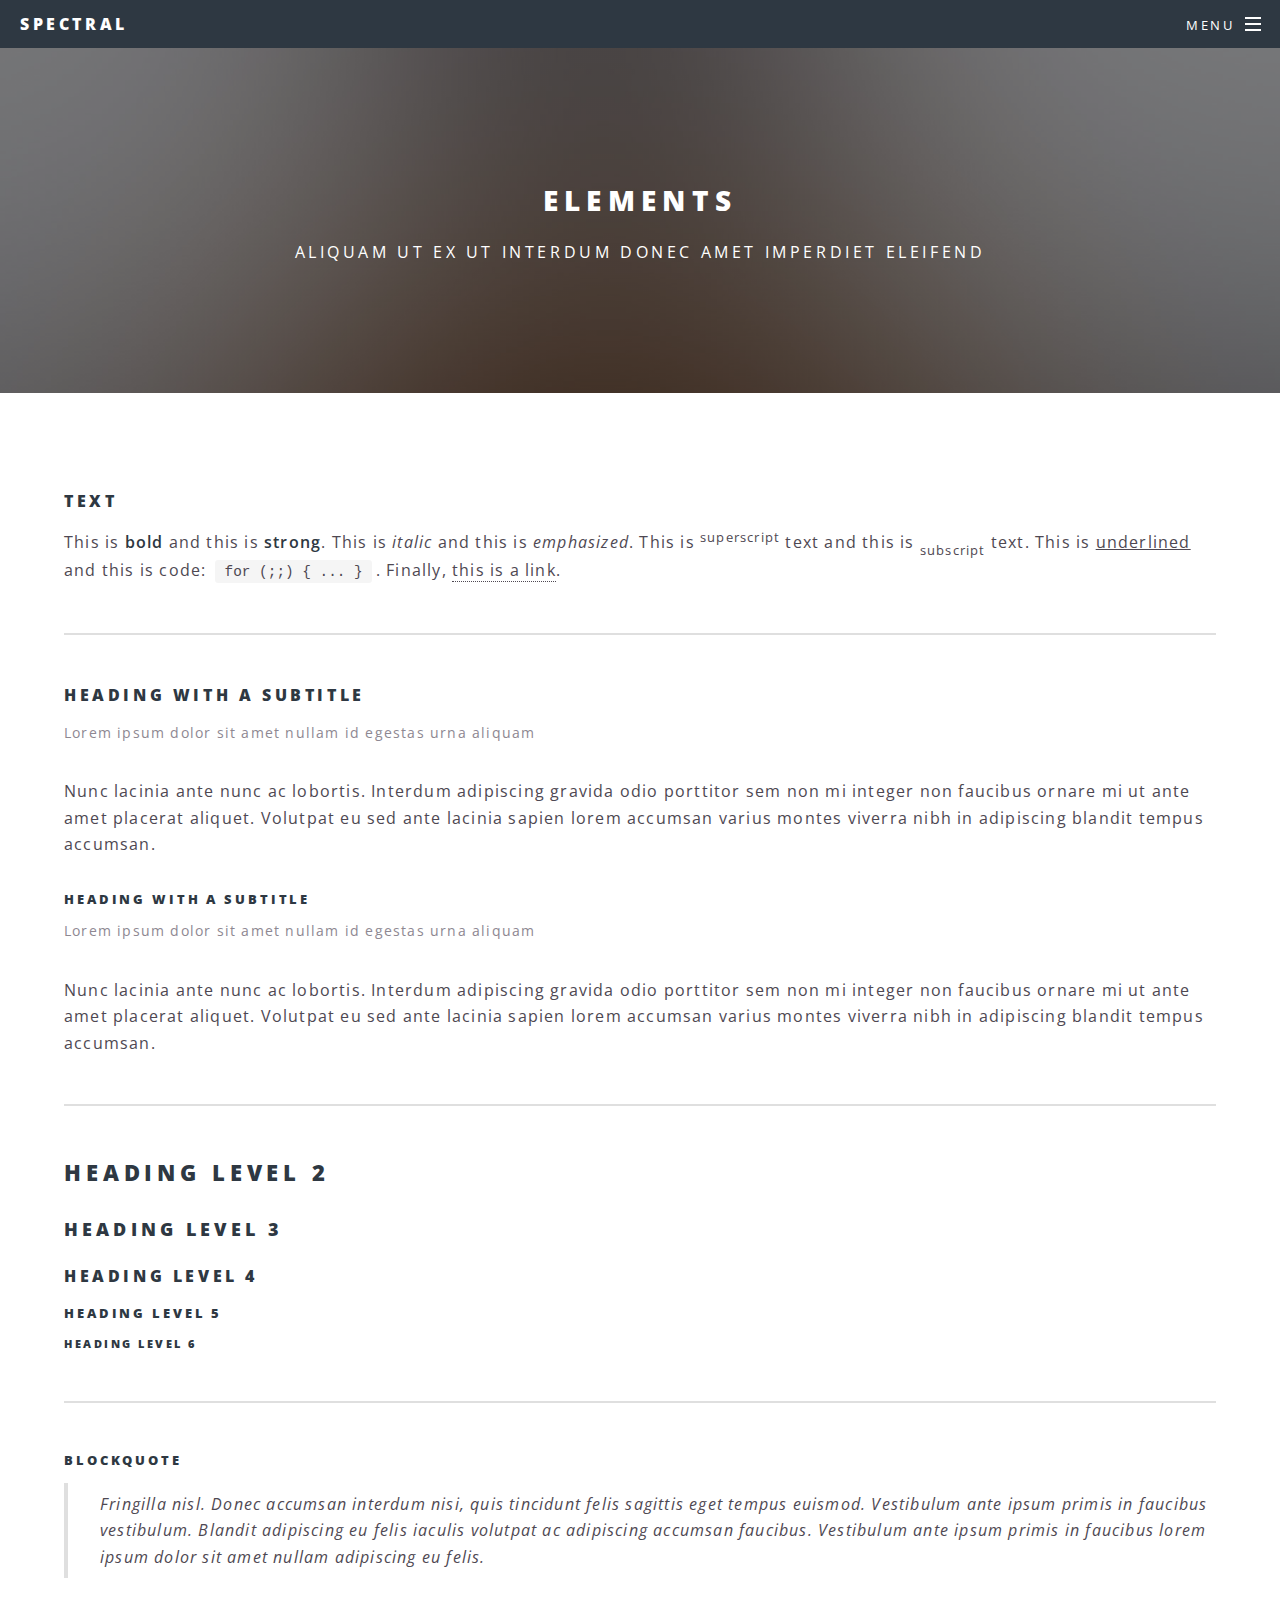
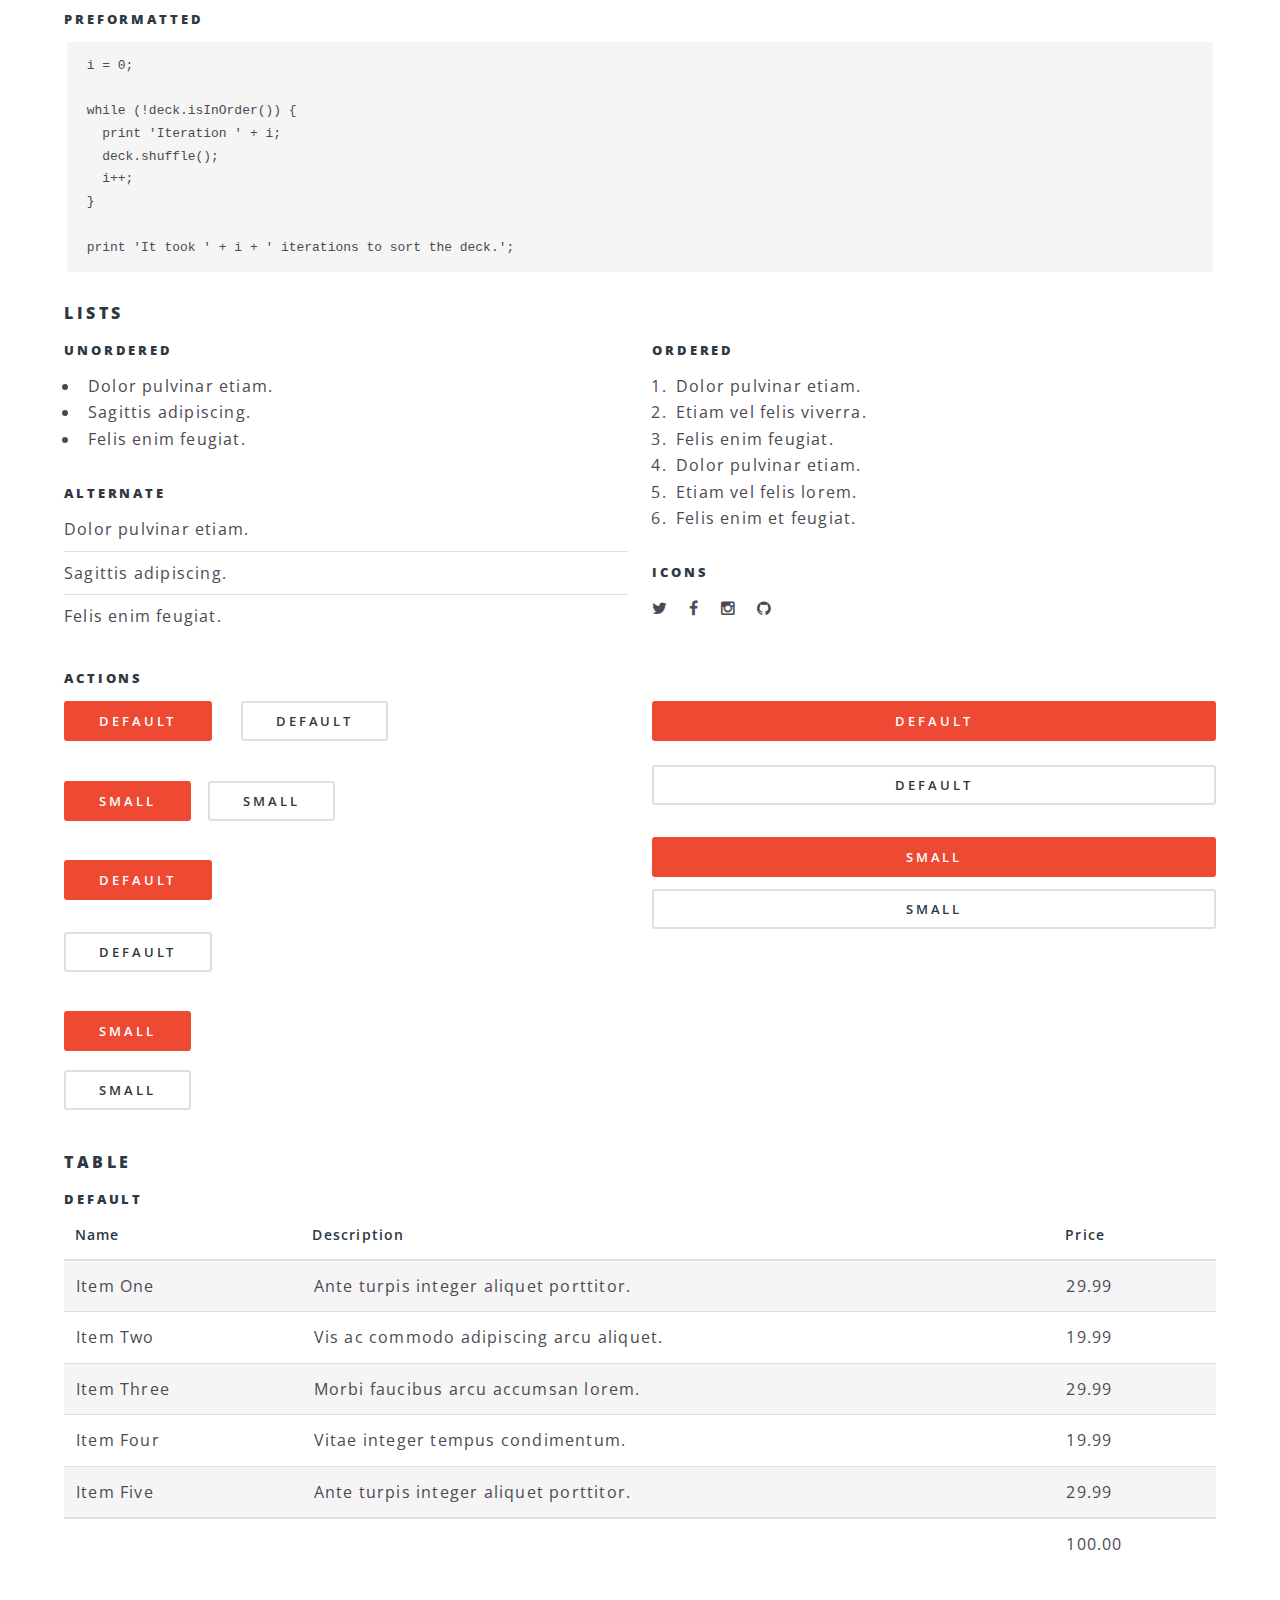
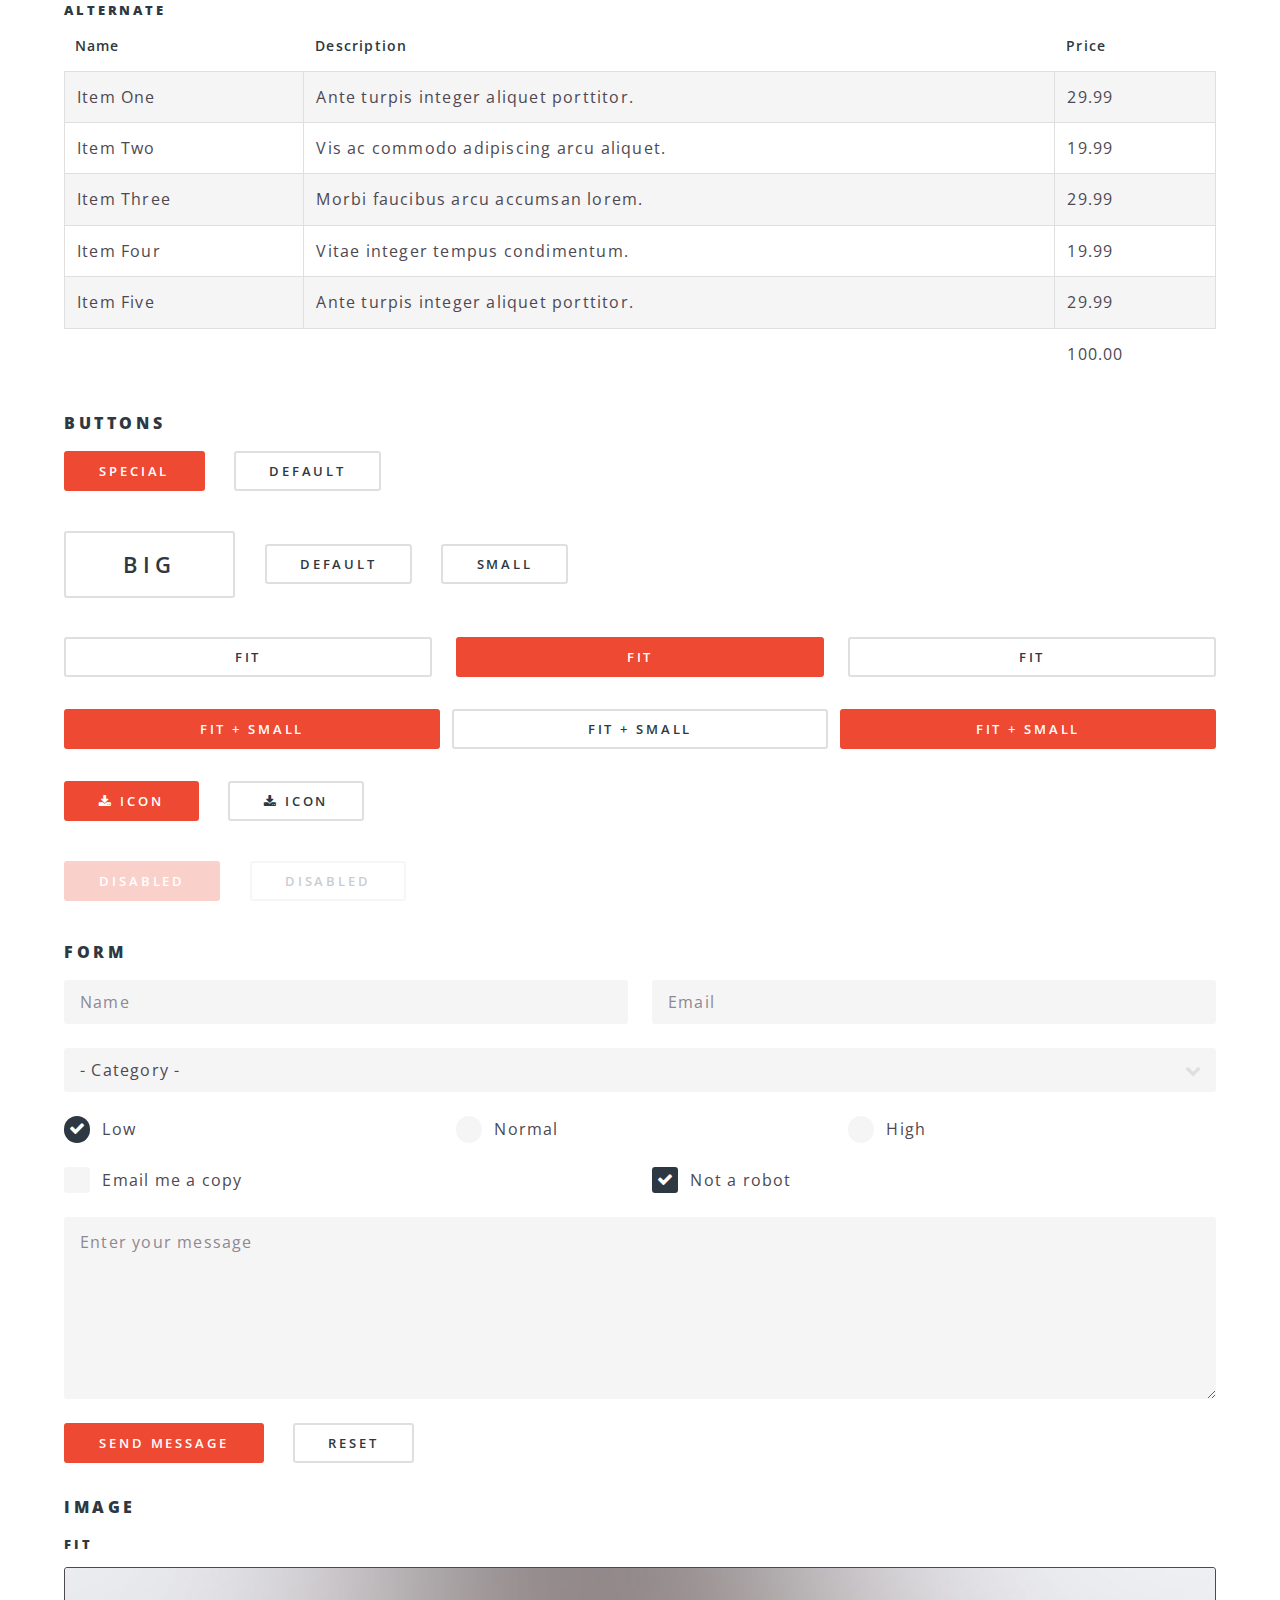
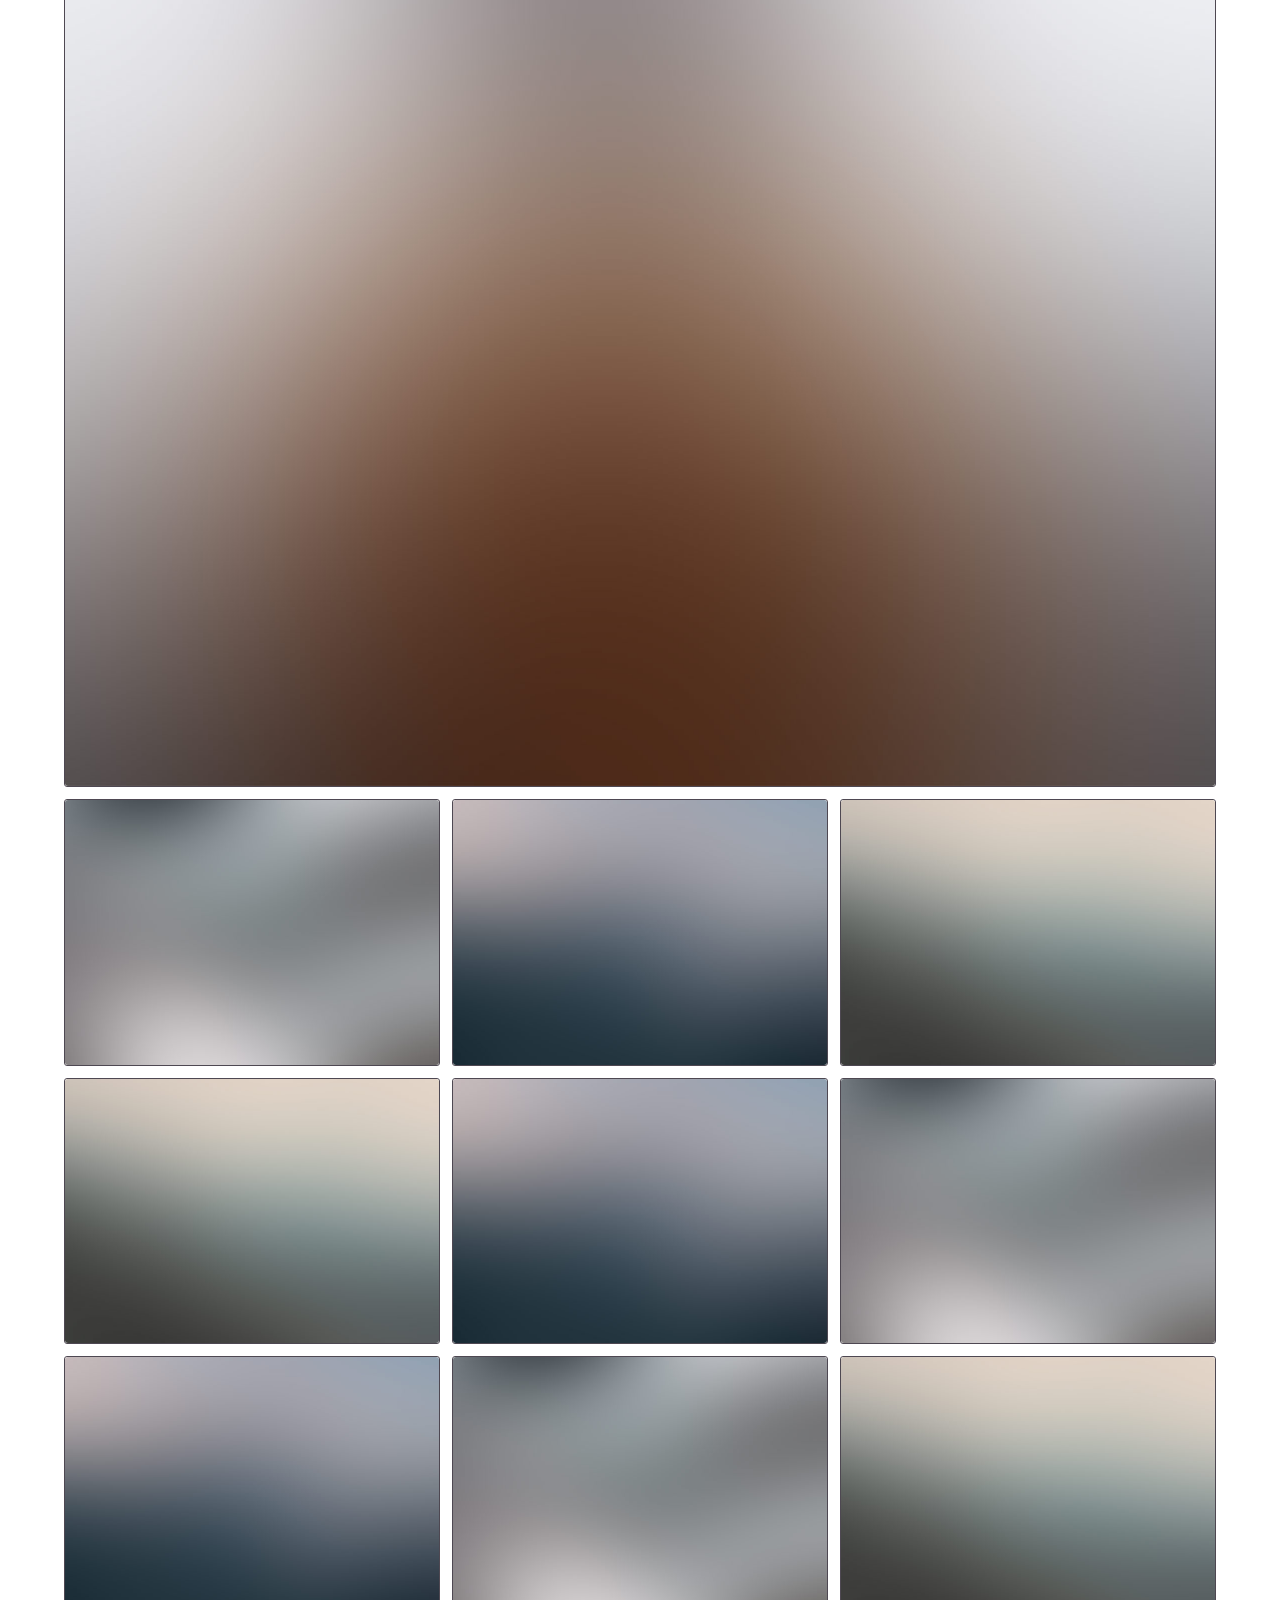
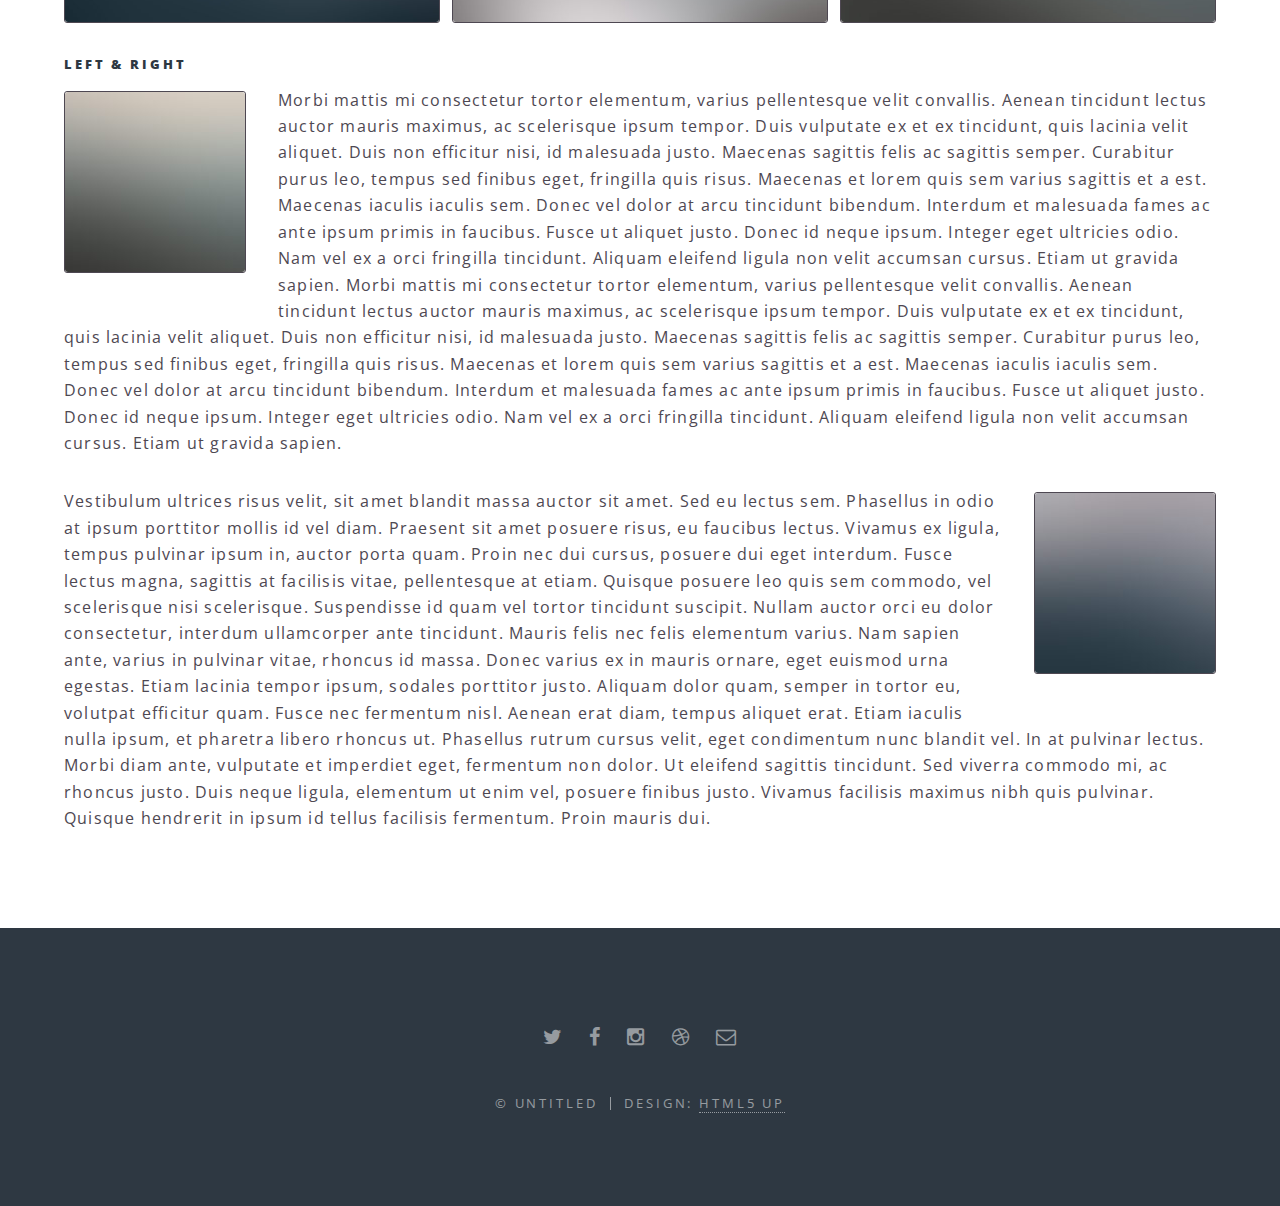
<file: elements.html>
<!DOCTYPE HTML>
<!--
	Spectral by HTML5 UP
	html5up.net | @n33co
	Free for personal and commercial use under the CCA 3.0 license (html5up.net/license)
-->
<html>
	<head>
		<title>Elements - Spectral by HTML5 UP</title>
		<meta charset="utf-8" />
		<meta name="viewport" content="width=device-width, initial-scale=1" />
		<!--[if lte IE 8]><script src="assets/js/ie/html5shiv.js"></script><![endif]-->
		<link rel="stylesheet" href="assets/css/main.css" />
		<!--[if lte IE 8]><link rel="stylesheet" href="assets/css/ie8.css" /><![endif]-->
		<!--[if lte IE 9]><link rel="stylesheet" href="assets/css/ie9.css" /><![endif]-->
	</head>
	<body>

		<!-- Page Wrapper -->
			<div id="page-wrapper">

				<!-- Header -->
					<header id="header">
						<h1><a href="index.html">Spectral</a></h1>
						<nav id="nav">
							<ul>
								<li class="special">
									<a href="#menu" class="menuToggle"><span>Menu</span></a>
									<div id="menu">
										<ul>
											<li><a href="index.html">Home</a></li>
											<li><a href="generic.html">Generic</a></li>
											<li><a href="elements.html">Elements</a></li>
											<li><a href="#">Sign Up</a></li>
											<li><a href="#">Log In</a></li>
										</ul>
									</div>
								</li>
							</ul>
						</nav>
					</header>

				<!-- Main -->
					<article id="main">
						<header>
							<h2>Elements</h2>
							<p>Aliquam ut ex ut interdum donec amet imperdiet eleifend</p>
						</header>
						<section class="wrapper style5">
							<div class="inner">

								<section>
									<h4>Text</h4>
									<p>This is <b>bold</b> and this is <strong>strong</strong>. This is <i>italic</i> and this is <em>emphasized</em>.
									This is <sup>superscript</sup> text and this is <sub>subscript</sub> text.
									This is <u>underlined</u> and this is code: <code>for (;;) { ... }</code>. Finally, <a href="#">this is a link</a>.</p>
									<hr />
									<header>
										<h4>Heading with a Subtitle</h4>
										<p>Lorem ipsum dolor sit amet nullam id egestas urna aliquam</p>
									</header>
									<p>Nunc lacinia ante nunc ac lobortis. Interdum adipiscing gravida odio porttitor sem non mi integer non faucibus ornare mi ut ante amet placerat aliquet. Volutpat eu sed ante lacinia sapien lorem accumsan varius montes viverra nibh in adipiscing blandit tempus accumsan.</p>
									<header>
										<h5>Heading with a Subtitle</h5>
										<p>Lorem ipsum dolor sit amet nullam id egestas urna aliquam</p>
									</header>
									<p>Nunc lacinia ante nunc ac lobortis. Interdum adipiscing gravida odio porttitor sem non mi integer non faucibus ornare mi ut ante amet placerat aliquet. Volutpat eu sed ante lacinia sapien lorem accumsan varius montes viverra nibh in adipiscing blandit tempus accumsan.</p>
									<hr />
									<h2>Heading Level 2</h2>
									<h3>Heading Level 3</h3>
									<h4>Heading Level 4</h4>
									<h5>Heading Level 5</h5>
									<h6>Heading Level 6</h6>
									<hr />
									<h5>Blockquote</h5>
									<blockquote>Fringilla nisl. Donec accumsan interdum nisi, quis tincidunt felis sagittis eget tempus euismod. Vestibulum ante ipsum primis in faucibus vestibulum. Blandit adipiscing eu felis iaculis volutpat ac adipiscing accumsan faucibus. Vestibulum ante ipsum primis in faucibus lorem ipsum dolor sit amet nullam adipiscing eu felis.</blockquote>
									<h5>Preformatted</h5>
									<pre><code>i = 0;

while (!deck.isInOrder()) {
  print 'Iteration ' + i;
  deck.shuffle();
  i++;
}

print 'It took ' + i + ' iterations to sort the deck.';</code></pre>
								</section>

								<section>
									<h4>Lists</h4>
									<div class="row">
										<div class="6u 12u$(medium)">
											<h5>Unordered</h5>
											<ul>
												<li>Dolor pulvinar etiam.</li>
												<li>Sagittis adipiscing.</li>
												<li>Felis enim feugiat.</li>
											</ul>
											<h5>Alternate</h5>
											<ul class="alt">
												<li>Dolor pulvinar etiam.</li>
												<li>Sagittis adipiscing.</li>
												<li>Felis enim feugiat.</li>
											</ul>
										</div>
										<div class="6u$ 12u$(medium)">
											<h5>Ordered</h5>
											<ol>
												<li>Dolor pulvinar etiam.</li>
												<li>Etiam vel felis viverra.</li>
												<li>Felis enim feugiat.</li>
												<li>Dolor pulvinar etiam.</li>
												<li>Etiam vel felis lorem.</li>
												<li>Felis enim et feugiat.</li>
											</ol>
											<h5>Icons</h5>
											<ul class="icons">
												<li><a href="#" class="icon fa-twitter"><span class="label">Twitter</span></a></li>
												<li><a href="#" class="icon fa-facebook"><span class="label">Facebook</span></a></li>
												<li><a href="#" class="icon fa-instagram"><span class="label">Instagram</span></a></li>
												<li><a href="#" class="icon fa-github"><span class="label">Github</span></a></li>
											</ul>
										</div>
									</div>
									<h5>Actions</h5>
									<div class="row">
										<div class="6u 12u$(medium)">
											<ul class="actions">
												<li><a href="#" class="button special">Default</a></li>
												<li><a href="#" class="button">Default</a></li>
											</ul>
											<ul class="actions small">
												<li><a href="#" class="button special small">Small</a></li>
												<li><a href="#" class="button small">Small</a></li>
											</ul>
											<ul class="actions vertical">
												<li><a href="#" class="button special">Default</a></li>
												<li><a href="#" class="button">Default</a></li>
											</ul>
											<ul class="actions vertical small">
												<li><a href="#" class="button special small">Small</a></li>
												<li><a href="#" class="button small">Small</a></li>
											</ul>
										</div>
										<div class="6u 12u$(medium)">
											<ul class="actions vertical">
												<li><a href="#" class="button special fit">Default</a></li>
												<li><a href="#" class="button fit">Default</a></li>
											</ul>
											<ul class="actions vertical small">
												<li><a href="#" class="button special small fit">Small</a></li>
												<li><a href="#" class="button small fit">Small</a></li>
											</ul>
										</div>
									</div>
								</section>

								<section>
									<h4>Table</h4>
									<h5>Default</h5>
									<div class="table-wrapper">
										<table>
											<thead>
												<tr>
													<th>Name</th>
													<th>Description</th>
													<th>Price</th>
												</tr>
											</thead>
											<tbody>
												<tr>
													<td>Item One</td>
													<td>Ante turpis integer aliquet porttitor.</td>
													<td>29.99</td>
												</tr>
												<tr>
													<td>Item Two</td>
													<td>Vis ac commodo adipiscing arcu aliquet.</td>
													<td>19.99</td>
												</tr>
												<tr>
													<td>Item Three</td>
													<td> Morbi faucibus arcu accumsan lorem.</td>
													<td>29.99</td>
												</tr>
												<tr>
													<td>Item Four</td>
													<td>Vitae integer tempus condimentum.</td>
													<td>19.99</td>
												</tr>
												<tr>
													<td>Item Five</td>
													<td>Ante turpis integer aliquet porttitor.</td>
													<td>29.99</td>
												</tr>
											</tbody>
											<tfoot>
												<tr>
													<td colspan="2"></td>
													<td>100.00</td>
												</tr>
											</tfoot>
										</table>
									</div>

									<h5>Alternate</h5>
									<div class="table-wrapper">
										<table class="alt">
											<thead>
												<tr>
													<th>Name</th>
													<th>Description</th>
													<th>Price</th>
												</tr>
											</thead>
											<tbody>
												<tr>
													<td>Item One</td>
													<td>Ante turpis integer aliquet porttitor.</td>
													<td>29.99</td>
												</tr>
												<tr>
													<td>Item Two</td>
													<td>Vis ac commodo adipiscing arcu aliquet.</td>
													<td>19.99</td>
												</tr>
												<tr>
													<td>Item Three</td>
													<td> Morbi faucibus arcu accumsan lorem.</td>
													<td>29.99</td>
												</tr>
												<tr>
													<td>Item Four</td>
													<td>Vitae integer tempus condimentum.</td>
													<td>19.99</td>
												</tr>
												<tr>
													<td>Item Five</td>
													<td>Ante turpis integer aliquet porttitor.</td>
													<td>29.99</td>
												</tr>
											</tbody>
											<tfoot>
												<tr>
													<td colspan="2"></td>
													<td>100.00</td>
												</tr>
											</tfoot>
										</table>
									</div>
								</section>

								<section>
									<h4>Buttons</h4>
									<ul class="actions">
										<li><a href="#" class="button special">Special</a></li>
										<li><a href="#" class="button">Default</a></li>
									</ul>
									<ul class="actions">
										<li><a href="#" class="button big">Big</a></li>
										<li><a href="#" class="button">Default</a></li>
										<li><a href="#" class="button small">Small</a></li>
									</ul>
									<ul class="actions fit">
										<li><a href="#" class="button fit">Fit</a></li>
										<li><a href="#" class="button special fit">Fit</a></li>
										<li><a href="#" class="button fit">Fit</a></li>
									</ul>
									<ul class="actions fit small">
										<li><a href="#" class="button special fit small">Fit + Small</a></li>
										<li><a href="#" class="button fit small">Fit + Small</a></li>
										<li><a href="#" class="button special fit small">Fit + Small</a></li>
									</ul>
									<ul class="actions">
										<li><a href="#" class="button special icon fa-download">Icon</a></li>
										<li><a href="#" class="button icon fa-download">Icon</a></li>
									</ul>
									<ul class="actions">
										<li><span class="button special disabled">Disabled</span></li>
										<li><span class="button disabled">Disabled</span></li>
									</ul>
								</section>

								<section>
									<h4>Form</h4>
									<form method="post" action="#">
										<div class="row uniform">
											<div class="6u 12u$(xsmall)">
												<input type="text" name="demo-name" id="demo-name" value="" placeholder="Name" />
											</div>
											<div class="6u$ 12u$(xsmall)">
												<input type="email" name="demo-email" id="demo-email" value="" placeholder="Email" />
											</div>
											<div class="12u$">
												<div class="select-wrapper">
													<select name="demo-category" id="demo-category">
														<option value="">- Category -</option>
														<option value="1">Manufacturing</option>
														<option value="1">Shipping</option>
														<option value="1">Administration</option>
														<option value="1">Human Resources</option>
													</select>
												</div>
											</div>
											<div class="4u 12u$(small)">
												<input type="radio" id="demo-priority-low" name="demo-priority" checked>
												<label for="demo-priority-low">Low</label>
											</div>
											<div class="4u 12u$(small)">
												<input type="radio" id="demo-priority-normal" name="demo-priority">
												<label for="demo-priority-normal">Normal</label>
											</div>
											<div class="4u$ 12u$(small)">
												<input type="radio" id="demo-priority-high" name="demo-priority">
												<label for="demo-priority-high">High</label>
											</div>
											<div class="6u 12u$(small)">
												<input type="checkbox" id="demo-copy" name="demo-copy">
												<label for="demo-copy">Email me a copy</label>
											</div>
											<div class="6u$ 12u$(small)">
												<input type="checkbox" id="demo-human" name="demo-human" checked>
												<label for="demo-human">Not a robot</label>
											</div>
											<div class="12u$">
												<textarea name="demo-message" id="demo-message" placeholder="Enter your message" rows="6"></textarea>
											</div>
											<div class="12u$">
												<ul class="actions">
													<li><input type="submit" value="Send Message" class="special" /></li>
													<li><input type="reset" value="Reset" /></li>
												</ul>
											</div>
										</div>
									</form>
								</section>

								<section>
									<h4>Image</h4>
									<h5>Fit</h5>
									<div class="box alt">
										<div class="row uniform 50%">
											<div class="12u"><span class="image fit"><img src="images/banner.jpg" alt="" /></span></div>
											<div class="4u"><span class="image fit"><img src="images/pic01.jpg" alt="" /></span></div>
											<div class="4u"><span class="image fit"><img src="images/pic02.jpg" alt="" /></span></div>
											<div class="4u"><span class="image fit"><img src="images/pic03.jpg" alt="" /></span></div>
											<div class="4u"><span class="image fit"><img src="images/pic03.jpg" alt="" /></span></div>
											<div class="4u"><span class="image fit"><img src="images/pic02.jpg" alt="" /></span></div>
											<div class="4u"><span class="image fit"><img src="images/pic01.jpg" alt="" /></span></div>
											<div class="4u"><span class="image fit"><img src="images/pic02.jpg" alt="" /></span></div>
											<div class="4u"><span class="image fit"><img src="images/pic01.jpg" alt="" /></span></div>
											<div class="4u"><span class="image fit"><img src="images/pic03.jpg" alt="" /></span></div>
										</div>
									</div>
									<h5>Left &amp; Right</h5>
									<p><span class="image left"><img src="images/pic04.jpg" alt="" /></span>Morbi mattis mi consectetur tortor elementum, varius pellentesque velit convallis. Aenean tincidunt lectus auctor mauris maximus, ac scelerisque ipsum tempor. Duis vulputate ex et ex tincidunt, quis lacinia velit aliquet. Duis non efficitur nisi, id malesuada justo. Maecenas sagittis felis ac sagittis semper. Curabitur purus leo, tempus sed finibus eget, fringilla quis risus. Maecenas et lorem quis sem varius sagittis et a est. Maecenas iaculis iaculis sem. Donec vel dolor at arcu tincidunt bibendum. Interdum et malesuada fames ac ante ipsum primis in faucibus. Fusce ut aliquet justo. Donec id neque ipsum. Integer eget ultricies odio. Nam vel ex a orci fringilla tincidunt. Aliquam eleifend ligula non velit accumsan cursus. Etiam ut gravida sapien. Morbi mattis mi consectetur tortor elementum, varius pellentesque velit convallis. Aenean tincidunt lectus auctor mauris maximus, ac scelerisque ipsum tempor. Duis vulputate ex et ex tincidunt, quis lacinia velit aliquet. Duis non efficitur nisi, id malesuada justo. Maecenas sagittis felis ac sagittis semper. Curabitur purus leo, tempus sed finibus eget, fringilla quis risus. Maecenas et lorem quis sem varius sagittis et a est. Maecenas iaculis iaculis sem. Donec vel dolor at arcu tincidunt bibendum. Interdum et malesuada fames ac ante ipsum primis in faucibus. Fusce ut aliquet justo. Donec id neque ipsum. Integer eget ultricies odio. Nam vel ex a orci fringilla tincidunt. Aliquam eleifend ligula non velit accumsan cursus. Etiam ut gravida sapien.</p>
									<p><span class="image right"><img src="images/pic05.jpg" alt="" /></span>Vestibulum ultrices risus velit, sit amet blandit massa auctor sit amet. Sed eu lectus sem. Phasellus in odio at ipsum porttitor mollis id vel diam. Praesent sit amet posuere risus, eu faucibus lectus. Vivamus ex ligula, tempus pulvinar ipsum in, auctor porta quam. Proin nec dui cursus, posuere dui eget interdum. Fusce lectus magna, sagittis at facilisis vitae, pellentesque at etiam. Quisque posuere leo quis sem commodo, vel scelerisque nisi scelerisque. Suspendisse id quam vel tortor tincidunt suscipit. Nullam auctor orci eu dolor consectetur, interdum ullamcorper ante tincidunt. Mauris felis nec felis elementum varius. Nam sapien ante, varius in pulvinar vitae, rhoncus id massa. Donec varius ex in mauris ornare, eget euismod urna egestas. Etiam lacinia tempor ipsum, sodales porttitor justo. Aliquam dolor quam, semper in tortor eu, volutpat efficitur quam. Fusce nec fermentum nisl. Aenean erat diam, tempus aliquet erat. Etiam iaculis nulla ipsum, et pharetra libero rhoncus ut. Phasellus rutrum cursus velit, eget condimentum nunc blandit vel. In at pulvinar lectus. Morbi diam ante, vulputate et imperdiet eget, fermentum non dolor. Ut eleifend sagittis tincidunt. Sed viverra commodo mi, ac rhoncus justo. Duis neque ligula, elementum ut enim vel, posuere finibus justo. Vivamus facilisis maximus nibh quis pulvinar. Quisque hendrerit in ipsum id tellus facilisis fermentum. Proin mauris dui.</p>
								</section>

							</div>
						</section>
					</article>

				<!-- Footer -->
					<footer id="footer">
						<ul class="icons">
							<li><a href="#" class="icon fa-twitter"><span class="label">Twitter</span></a></li>
							<li><a href="#" class="icon fa-facebook"><span class="label">Facebook</span></a></li>
							<li><a href="#" class="icon fa-instagram"><span class="label">Instagram</span></a></li>
							<li><a href="#" class="icon fa-dribbble"><span class="label">Dribbble</span></a></li>
							<li><a href="#" class="icon fa-envelope-o"><span class="label">Email</span></a></li>
						</ul>
						<ul class="copyright">
							<li>&copy; Untitled</li><li>Design: <a href="http://html5up.net">HTML5 UP</a></li>
						</ul>
					</footer>

			</div>

		<!-- Scripts -->
			<script src="assets/js/jquery.min.js"></script>
			<script src="assets/js/jquery.scrollex.min.js"></script>
			<script src="assets/js/jquery.scrolly.min.js"></script>
			<script src="assets/js/skel.min.js"></script>
			<script src="assets/js/util.js"></script>
			<!--[if lte IE 8]><script src="assets/js/ie/respond.min.js"></script><![endif]-->
			<script src="assets/js/main.js"></script>

	</body>
</html>
</file>
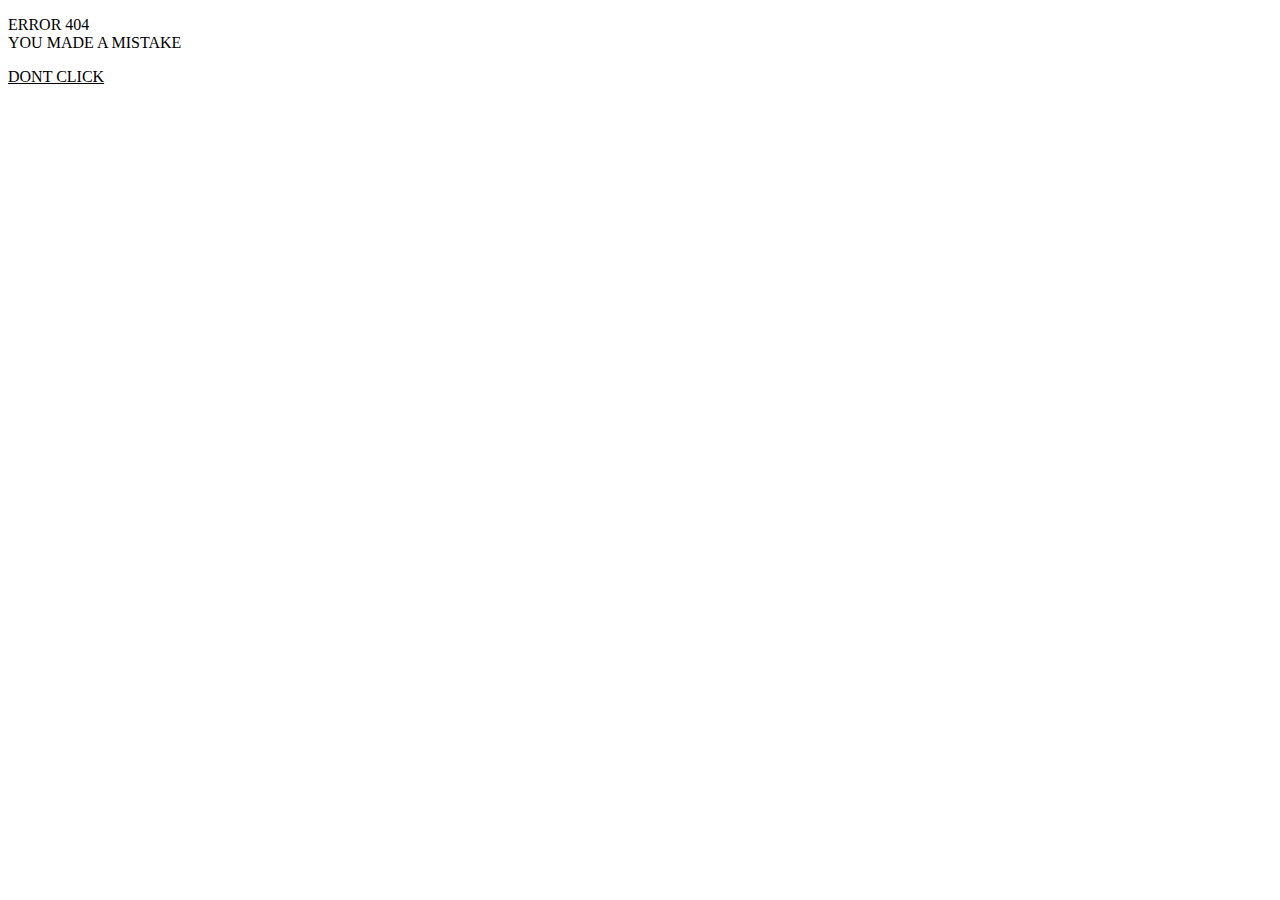
<file: generic.html>
<!DOCTYPE HTML>
<!--
	Spectral by HTML5 UP
	html5up.net | @n33co
	Free for personal and commercial use under the CCA 3.0 license (html5up.net/license)
-->
<html>
	<head>
		<title>Generic - Spectral by HTML5 UP</title>
		
		<!--[if lte IE 8]><link rel="stylesheet" href="assets/css/ie8.css" /><![endif]-->
		<!--[if lte IE 9]><link rel="stylesheet" href="assets/css/ie9.css" /><![endif]-->
	</head>
	<body>
	<p style="font-size:600;"> ERROR 404 <br />YOU MADE A MISTAKE</p>
	<a style="color:rgb(0,0,0)" href="http://salmonofcapistrano.com">DONT CLICK</a>

		<!-- Page Wrapper -->
</file>
<file: assets/css/ie8.css>
/*
	Spectral by HTML5 UP
	html5up.net | @n33co
	Free for personal and commercial use under the CCA 3.0 license (html5up.net/license)
*/

/* Icon */

	.icon.major {
		border: none;
	}

		.icon.major:before {
			font-size: 3em;
		}

/* Form */

	label {
		color: #2E3842;
	}

	input[type="text"],
	input[type="password"],
	input[type="email"],
	select,
	textarea {
		border: solid 1px #dfdfdf;
	}

/* Button */

	input[type="submit"],
	input[type="reset"],
	input[type="button"],
	button,
	.button {
		border: solid 2px #dfdfdf;
	}

		input[type="submit"].special,
		input[type="reset"].special,
		input[type="button"].special,
		button.special,
		.button.special {
			border: 0 !important;
		}

/* Page Wrapper + Menu */

	#menu {
		display: none;
	}

	body.is-menu-visible #menu {
		display: block;
	}

/* Header */

	#header nav > ul > li > a.menuToggle:after {
		display: none;
	}

/* Banner + Wrapper (style4) */

	#banner,
	.wrapper.style4 {
		-ms-behavior: url("assets/js/ie/backgroundsize.min.htc");
	}

		#banner:before,
		.wrapper.style4:before {
			display: none;
		}

/* Banner */

	#banner .more {
		height: 4em;
	}

		#banner .more:after {
			display: none;
		}

/* Main */

	#main > header {
		-ms-behavior: url("assets/js/ie/backgroundsize.min.htc");
	}

		#main > header:before {
			display: none;
		}
</file>
<file: assets/css/ie9.css>
/*
	Spectral by HTML5 UP
	html5up.net | @n33co
	Free for personal and commercial use under the CCA 3.0 license (html5up.net/license)
*/

/* Spotlight */

	.spotlight {
		display: block;
	}

		.spotlight .image {
			display: inline-block;
			vertical-align: top;
		}

		.spotlight .content {
			padding: 4em 4em 2em 4em ;
			display: inline-block;
		}

		.spotlight:after {
			clear: both;
			content: '';
			display: block;
		}

/* Features */

	.features {
		display: block;
	}

		.features li {
			float: left;
		}

		.features:after {
			content: '';
			display: block;
			clear: both;
		}

/* Banner + Wrapper (style4) */

	#banner,
	.wrapper.style4 {
		background-image: url("../../images/banner.jpg");
		background-position: center center;
		background-repeat: no-repeat;
		background-size: cover;
		position: relative;
	}

		#banner:before,
		.wrapper.style4:before {
			background: #000000;
			content: '';
			height: 100%;
			left: 0;
			opacity: 0.5;
			position: absolute;
			top: 0;
			width: 100%;
		}

		#banner .inner,
		.wrapper.style4 .inner {
			position: relative;
			z-index: 1;
		}

/* Banner */

	#banner {
		padding: 14em 0 12em 0 ;
		height: auto;
	}

		#banner:after {
			display: none;
		}

/* CTA */

	#cta .inner header {
		float: left;
	}

	#cta .inner .actions {
		float: left;
	}

	#cta .inner:after {
		clear: both;
		content: '';
		display: block;
	}

/* Main */

	#main > header {
		background-image: url("../../images/banner.jpg");
		background-position: center center;
		background-repeat: no-repeat;
		background-size: cover;
		position: relative;
	}

		#main > header:before {
			background: #000000;
			content: '';
			height: 100%;
			left: 0;
			opacity: 0.5;
			position: absolute;
			top: 0;
			width: 100%;
		}

		#main > header > * {
			position: relative;
			z-index: 1;
		}
</file>
<file: assets/css/main.css>
@import url(font-awesome.min.css);
@import url("http://fonts.googleapis.com/css?family=Open+Sans:400,400italic,600,600italic,800,800italic");

/*
	Spectral by HTML5 UP
	html5up.net | @n33co
	Free for personal and commercial use under the CCA 3.0 license (html5up.net/license)
*/

/* Reset */

	html, body, div, span, applet, object, iframe, h1, h2, h3, h4, h5, h6, p, blockquote, pre, a, abbr, acronym, address, big, cite, code, del, dfn, em, img, ins, kbd, q, s, samp, small, strike, strong, sub, sup, tt, var, b, u, i, center, dl, dt, dd, ol, ul, li, fieldset, form, label, legend, table, caption, tbody, tfoot, thead, tr, th, td, article, aside, canvas, details, embed, figure, figcaption, footer, header, hgroup, menu, nav, output, ruby, section, summary, time, mark, audio, video {
		margin: 0;
		padding: 0;
		border: 0;
		font-size: 100%;
		font: inherit;
		vertical-align: baseline;
	}

	article, aside, details, figcaption, figure, footer, header, hgroup, menu, nav, section {
		display: block;
	}

	body {
		line-height: 1;
	}

	ol, ul {
		list-style: none;
	}

	blockquote, q {
		quotes: none;
	}

	blockquote:before, blockquote:after, q:before, q:after {
		content: '';
		content: none;
	}

	table {
		border-collapse: collapse;
		border-spacing: 0;
	}

	body {
		-webkit-text-size-adjust: none;
	}

/* Box Model */

	*, *:before, *:after {
		-moz-box-sizing: border-box;
		-webkit-box-sizing: border-box;
		box-sizing: border-box;
	}

/* Grid */

	.row {
		border-bottom: solid 1px transparent;
		-moz-box-sizing: border-box;
		-webkit-box-sizing: border-box;
		box-sizing: border-box;
	}

	.row > * {
		float: left;
		-moz-box-sizing: border-box;
		-webkit-box-sizing: border-box;
		box-sizing: border-box;
	}

	.row:after, .row:before {
		content: '';
		display: block;
		clear: both;
		height: 0;
	}

	.row.uniform > * > :first-child {
		margin-top: 0;
	}

	.row.uniform > * > :last-child {
		margin-bottom: 0;
	}

	.row.\30 \25 > * {
		padding: 0 0 0 0em;
	}

	.row.\30 \25 {
		margin: 0 0 -1px 0em;
	}

	.row.uniform.\30 \25 > * {
		padding: 0em 0 0 0em;
	}

	.row.uniform.\30 \25 {
		margin: 0em 0 -1px 0em;
	}

	.row > * {
		padding: 0 0 0 1.5em;
	}

	.row {
		margin: 0 0 -1px -1.5em;
	}

	.row.uniform > * {
		padding: 1.5em 0 0 1.5em;
	}

	.row.uniform {
		margin: -1.5em 0 -1px -1.5em;
	}

	.row.\32 00\25 > * {
		padding: 0 0 0 3em;
	}

	.row.\32 00\25 {
		margin: 0 0 -1px -3em;
	}

	.row.uniform.\32 00\25 > * {
		padding: 3em 0 0 3em;
	}

	.row.uniform.\32 00\25 {
		margin: -3em 0 -1px -3em;
	}

	.row.\31 50\25 > * {
		padding: 0 0 0 2.25em;
	}

	.row.\31 50\25 {
		margin: 0 0 -1px -2.25em;
	}

	.row.uniform.\31 50\25 > * {
		padding: 2.25em 0 0 2.25em;
	}

	.row.uniform.\31 50\25 {
		margin: -2.25em 0 -1px -2.25em;
	}

	.row.\35 0\25 > * {
		padding: 0 0 0 0.75em;
	}

	.row.\35 0\25 {
		margin: 0 0 -1px -0.75em;
	}

	.row.uniform.\35 0\25 > * {
		padding: 0.75em 0 0 0.75em;
	}

	.row.uniform.\35 0\25 {
		margin: -0.75em 0 -1px -0.75em;
	}

	.row.\32 5\25 > * {
		padding: 0 0 0 0.375em;
	}

	.row.\32 5\25 {
		margin: 0 0 -1px -0.375em;
	}

	.row.uniform.\32 5\25 > * {
		padding: 0.375em 0 0 0.375em;
	}

	.row.uniform.\32 5\25 {
		margin: -0.375em 0 -1px -0.375em;
	}

	.\31 2u, .\31 2u\24 {
		width: 100%;
		clear: none;
		margin-left: 0;
	}

	.\31 1u, .\31 1u\24 {
		width: 91.6666666667%;
		clear: none;
		margin-left: 0;
	}

	.\31 0u, .\31 0u\24 {
		width: 83.3333333333%;
		clear: none;
		margin-left: 0;
	}

	.\39 u, .\39 u\24 {
		width: 75%;
		clear: none;
		margin-left: 0;
	}

	.\38 u, .\38 u\24 {
		width: 66.6666666667%;
		clear: none;
		margin-left: 0;
	}

	.\37 u, .\37 u\24 {
		width: 58.3333333333%;
		clear: none;
		margin-left: 0;
	}

	.\36 u, .\36 u\24 {
		width: 50%;
		clear: none;
		margin-left: 0;
	}

	.\35 u, .\35 u\24 {
		width: 41.6666666667%;
		clear: none;
		margin-left: 0;
	}

	.\34 u, .\34 u\24 {
		width: 33.3333333333%;
		clear: none;
		margin-left: 0;
	}

	.\33 u, .\33 u\24 {
		width: 25%;
		clear: none;
		margin-left: 0;
	}

	.\32 u, .\32 u\24 {
		width: 16.6666666667%;
		clear: none;
		margin-left: 0;
	}

	.\31 u, .\31 u\24 {
		width: 8.3333333333%;
		clear: none;
		margin-left: 0;
	}

	.\31 2u\24 + *,
	.\31 1u\24 + *,
	.\31 0u\24 + *,
	.\39 u\24 + *,
	.\38 u\24 + *,
	.\37 u\24 + *,
	.\36 u\24 + *,
	.\35 u\24 + *,
	.\34 u\24 + *,
	.\33 u\24 + *,
	.\32 u\24 + *,
	.\31 u\24 + * {
		clear: left;
	}

	.\-11u {
		margin-left: 91.66667%;
	}

	.\-10u {
		margin-left: 83.33333%;
	}

	.\-9u {
		margin-left: 75%;
	}

	.\-8u {
		margin-left: 66.66667%;
	}

	.\-7u {
		margin-left: 58.33333%;
	}

	.\-6u {
		margin-left: 50%;
	}

	.\-5u {
		margin-left: 41.66667%;
	}

	.\-4u {
		margin-left: 33.33333%;
	}

	.\-3u {
		margin-left: 25%;
	}

	.\-2u {
		margin-left: 16.66667%;
	}

	.\-1u {
		margin-left: 8.33333%;
	}

	@media screen and (max-width: 1680px) {

		.row > * {
			padding: 0 0 0 1.5em;
		}

		.row {
			margin: 0 0 -1px -1.5em;
		}

		.row.uniform > * {
			padding: 1.5em 0 0 1.5em;
		}

		.row.uniform {
			margin: -1.5em 0 -1px -1.5em;
		}

		.row.\32 00\25 > * {
			padding: 0 0 0 3em;
		}

		.row.\32 00\25 {
			margin: 0 0 -1px -3em;
		}

		.row.uniform.\32 00\25 > * {
			padding: 3em 0 0 3em;
		}

		.row.uniform.\32 00\25 {
			margin: -3em 0 -1px -3em;
		}

		.row.\31 50\25 > * {
			padding: 0 0 0 2.25em;
		}

		.row.\31 50\25 {
			margin: 0 0 -1px -2.25em;
		}

		.row.uniform.\31 50\25 > * {
			padding: 2.25em 0 0 2.25em;
		}

		.row.uniform.\31 50\25 {
			margin: -2.25em 0 -1px -2.25em;
		}

		.row.\35 0\25 > * {
			padding: 0 0 0 0.75em;
		}

		.row.\35 0\25 {
			margin: 0 0 -1px -0.75em;
		}

		.row.uniform.\35 0\25 > * {
			padding: 0.75em 0 0 0.75em;
		}

		.row.uniform.\35 0\25 {
			margin: -0.75em 0 -1px -0.75em;
		}

		.row.\32 5\25 > * {
			padding: 0 0 0 0.375em;
		}

		.row.\32 5\25 {
			margin: 0 0 -1px -0.375em;
		}

		.row.uniform.\32 5\25 > * {
			padding: 0.375em 0 0 0.375em;
		}

		.row.uniform.\32 5\25 {
			margin: -0.375em 0 -1px -0.375em;
		}

		.\31 2u\28xlarge\29, .\31 2u\24\28xlarge\29 {
			width: 100%;
			clear: none;
			margin-left: 0;
		}

		.\31 1u\28xlarge\29, .\31 1u\24\28xlarge\29 {
			width: 91.6666666667%;
			clear: none;
			margin-left: 0;
		}

		.\31 0u\28xlarge\29, .\31 0u\24\28xlarge\29 {
			width: 83.3333333333%;
			clear: none;
			margin-left: 0;
		}

		.\39 u\28xlarge\29, .\39 u\24\28xlarge\29 {
			width: 75%;
			clear: none;
			margin-left: 0;
		}

		.\38 u\28xlarge\29, .\38 u\24\28xlarge\29 {
			width: 66.6666666667%;
			clear: none;
			margin-left: 0;
		}

		.\37 u\28xlarge\29, .\37 u\24\28xlarge\29 {
			width: 58.3333333333%;
			clear: none;
			margin-left: 0;
		}

		.\36 u\28xlarge\29, .\36 u\24\28xlarge\29 {
			width: 50%;
			clear: none;
			margin-left: 0;
		}

		.\35 u\28xlarge\29, .\35 u\24\28xlarge\29 {
			width: 41.6666666667%;
			clear: none;
			margin-left: 0;
		}

		.\34 u\28xlarge\29, .\34 u\24\28xlarge\29 {
			width: 33.3333333333%;
			clear: none;
			margin-left: 0;
		}

		.\33 u\28xlarge\29, .\33 u\24\28xlarge\29 {
			width: 25%;
			clear: none;
			margin-left: 0;
		}

		.\32 u\28xlarge\29, .\32 u\24\28xlarge\29 {
			width: 16.6666666667%;
			clear: none;
			margin-left: 0;
		}

		.\31 u\28xlarge\29, .\31 u\24\28xlarge\29 {
			width: 8.3333333333%;
			clear: none;
			margin-left: 0;
		}

		.\31 2u\24\28xlarge\29 + *,
		.\31 1u\24\28xlarge\29 + *,
		.\31 0u\24\28xlarge\29 + *,
		.\39 u\24\28xlarge\29 + *,
		.\38 u\24\28xlarge\29 + *,
		.\37 u\24\28xlarge\29 + *,
		.\36 u\24\28xlarge\29 + *,
		.\35 u\24\28xlarge\29 + *,
		.\34 u\24\28xlarge\29 + *,
		.\33 u\24\28xlarge\29 + *,
		.\32 u\24\28xlarge\29 + *,
		.\31 u\24\28xlarge\29 + * {
			clear: left;
		}

		.\-11u\28xlarge\29 {
			margin-left: 91.66667%;
		}

		.\-10u\28xlarge\29 {
			margin-left: 83.33333%;
		}

		.\-9u\28xlarge\29 {
			margin-left: 75%;
		}

		.\-8u\28xlarge\29 {
			margin-left: 66.66667%;
		}

		.\-7u\28xlarge\29 {
			margin-left: 58.33333%;
		}

		.\-6u\28xlarge\29 {
			margin-left: 50%;
		}

		.\-5u\28xlarge\29 {
			margin-left: 41.66667%;
		}

		.\-4u\28xlarge\29 {
			margin-left: 33.33333%;
		}

		.\-3u\28xlarge\29 {
			margin-left: 25%;
		}

		.\-2u\28xlarge\29 {
			margin-left: 16.66667%;
		}

		.\-1u\28xlarge\29 {
			margin-left: 8.33333%;
		}

	}

	@media screen and (max-width: 1280px) {

		.row > * {
			padding: 0 0 0 1.5em;
		}

		.row {
			margin: 0 0 -1px -1.5em;
		}

		.row.uniform > * {
			padding: 1.5em 0 0 1.5em;
		}

		.row.uniform {
			margin: -1.5em 0 -1px -1.5em;
		}

		.row.\32 00\25 > * {
			padding: 0 0 0 3em;
		}

		.row.\32 00\25 {
			margin: 0 0 -1px -3em;
		}

		.row.uniform.\32 00\25 > * {
			padding: 3em 0 0 3em;
		}

		.row.uniform.\32 00\25 {
			margin: -3em 0 -1px -3em;
		}

		.row.\31 50\25 > * {
			padding: 0 0 0 2.25em;
		}

		.row.\31 50\25 {
			margin: 0 0 -1px -2.25em;
		}

		.row.uniform.\31 50\25 > * {
			padding: 2.25em 0 0 2.25em;
		}

		.row.uniform.\31 50\25 {
			margin: -2.25em 0 -1px -2.25em;
		}

		.row.\35 0\25 > * {
			padding: 0 0 0 0.75em;
		}

		.row.\35 0\25 {
			margin: 0 0 -1px -0.75em;
		}

		.row.uniform.\35 0\25 > * {
			padding: 0.75em 0 0 0.75em;
		}

		.row.uniform.\35 0\25 {
			margin: -0.75em 0 -1px -0.75em;
		}

		.row.\32 5\25 > * {
			padding: 0 0 0 0.375em;
		}

		.row.\32 5\25 {
			margin: 0 0 -1px -0.375em;
		}

		.row.uniform.\32 5\25 > * {
			padding: 0.375em 0 0 0.375em;
		}

		.row.uniform.\32 5\25 {
			margin: -0.375em 0 -1px -0.375em;
		}

		.\31 2u\28large\29, .\31 2u\24\28large\29 {
			width: 100%;
			clear: none;
			margin-left: 0;
		}

		.\31 1u\28large\29, .\31 1u\24\28large\29 {
			width: 91.6666666667%;
			clear: none;
			margin-left: 0;
		}

		.\31 0u\28large\29, .\31 0u\24\28large\29 {
			width: 83.3333333333%;
			clear: none;
			margin-left: 0;
		}

		.\39 u\28large\29, .\39 u\24\28large\29 {
			width: 75%;
			clear: none;
			margin-left: 0;
		}

		.\38 u\28large\29, .\38 u\24\28large\29 {
			width: 66.6666666667%;
			clear: none;
			margin-left: 0;
		}

		.\37 u\28large\29, .\37 u\24\28large\29 {
			width: 58.3333333333%;
			clear: none;
			margin-left: 0;
		}

		.\36 u\28large\29, .\36 u\24\28large\29 {
			width: 50%;
			clear: none;
			margin-left: 0;
		}

		.\35 u\28large\29, .\35 u\24\28large\29 {
			width: 41.6666666667%;
			clear: none;
			margin-left: 0;
		}

		.\34 u\28large\29, .\34 u\24\28large\29 {
			width: 33.3333333333%;
			clear: none;
			margin-left: 0;
		}

		.\33 u\28large\29, .\33 u\24\28large\29 {
			width: 25%;
			clear: none;
			margin-left: 0;
		}

		.\32 u\28large\29, .\32 u\24\28large\29 {
			width: 16.6666666667%;
			clear: none;
			margin-left: 0;
		}

		.\31 u\28large\29, .\31 u\24\28large\29 {
			width: 8.3333333333%;
			clear: none;
			margin-left: 0;
		}

		.\31 2u\24\28large\29 + *,
		.\31 1u\24\28large\29 + *,
		.\31 0u\24\28large\29 + *,
		.\39 u\24\28large\29 + *,
		.\38 u\24\28large\29 + *,
		.\37 u\24\28large\29 + *,
		.\36 u\24\28large\29 + *,
		.\35 u\24\28large\29 + *,
		.\34 u\24\28large\29 + *,
		.\33 u\24\28large\29 + *,
		.\32 u\24\28large\29 + *,
		.\31 u\24\28large\29 + * {
			clear: left;
		}

		.\-11u\28large\29 {
			margin-left: 91.66667%;
		}

		.\-10u\28large\29 {
			margin-left: 83.33333%;
		}

		.\-9u\28large\29 {
			margin-left: 75%;
		}

		.\-8u\28large\29 {
			margin-left: 66.66667%;
		}

		.\-7u\28large\29 {
			margin-left: 58.33333%;
		}

		.\-6u\28large\29 {
			margin-left: 50%;
		}

		.\-5u\28large\29 {
			margin-left: 41.66667%;
		}

		.\-4u\28large\29 {
			margin-left: 33.33333%;
		}

		.\-3u\28large\29 {
			margin-left: 25%;
		}

		.\-2u\28large\29 {
			margin-left: 16.66667%;
		}

		.\-1u\28large\29 {
			margin-left: 8.33333%;
		}

	}

	@media screen and (max-width: 980px) {

		.row > * {
			padding: 0 0 0 1.5em;
		}

		.row {
			margin: 0 0 -1px -1.5em;
		}

		.row.uniform > * {
			padding: 1.5em 0 0 1.5em;
		}

		.row.uniform {
			margin: -1.5em 0 -1px -1.5em;
		}

		.row.\32 00\25 > * {
			padding: 0 0 0 3em;
		}

		.row.\32 00\25 {
			margin: 0 0 -1px -3em;
		}

		.row.uniform.\32 00\25 > * {
			padding: 3em 0 0 3em;
		}

		.row.uniform.\32 00\25 {
			margin: -3em 0 -1px -3em;
		}

		.row.\31 50\25 > * {
			padding: 0 0 0 2.25em;
		}

		.row.\31 50\25 {
			margin: 0 0 -1px -2.25em;
		}

		.row.uniform.\31 50\25 > * {
			padding: 2.25em 0 0 2.25em;
		}

		.row.uniform.\31 50\25 {
			margin: -2.25em 0 -1px -2.25em;
		}

		.row.\35 0\25 > * {
			padding: 0 0 0 0.75em;
		}

		.row.\35 0\25 {
			margin: 0 0 -1px -0.75em;
		}

		.row.uniform.\35 0\25 > * {
			padding: 0.75em 0 0 0.75em;
		}

		.row.uniform.\35 0\25 {
			margin: -0.75em 0 -1px -0.75em;
		}

		.row.\32 5\25 > * {
			padding: 0 0 0 0.375em;
		}

		.row.\32 5\25 {
			margin: 0 0 -1px -0.375em;
		}

		.row.uniform.\32 5\25 > * {
			padding: 0.375em 0 0 0.375em;
		}

		.row.uniform.\32 5\25 {
			margin: -0.375em 0 -1px -0.375em;
		}

		.\31 2u\28medium\29, .\31 2u\24\28medium\29 {
			width: 100%;
			clear: none;
			margin-left: 0;
		}

		.\31 1u\28medium\29, .\31 1u\24\28medium\29 {
			width: 91.6666666667%;
			clear: none;
			margin-left: 0;
		}

		.\31 0u\28medium\29, .\31 0u\24\28medium\29 {
			width: 83.3333333333%;
			clear: none;
			margin-left: 0;
		}

		.\39 u\28medium\29, .\39 u\24\28medium\29 {
			width: 75%;
			clear: none;
			margin-left: 0;
		}

		.\38 u\28medium\29, .\38 u\24\28medium\29 {
			width: 66.6666666667%;
			clear: none;
			margin-left: 0;
		}

		.\37 u\28medium\29, .\37 u\24\28medium\29 {
			width: 58.3333333333%;
			clear: none;
			margin-left: 0;
		}

		.\36 u\28medium\29, .\36 u\24\28medium\29 {
			width: 50%;
			clear: none;
			margin-left: 0;
		}

		.\35 u\28medium\29, .\35 u\24\28medium\29 {
			width: 41.6666666667%;
			clear: none;
			margin-left: 0;
		}

		.\34 u\28medium\29, .\34 u\24\28medium\29 {
			width: 33.3333333333%;
			clear: none;
			margin-left: 0;
		}

		.\33 u\28medium\29, .\33 u\24\28medium\29 {
			width: 25%;
			clear: none;
			margin-left: 0;
		}

		.\32 u\28medium\29, .\32 u\24\28medium\29 {
			width: 16.6666666667%;
			clear: none;
			margin-left: 0;
		}

		.\31 u\28medium\29, .\31 u\24\28medium\29 {
			width: 8.3333333333%;
			clear: none;
			margin-left: 0;
		}

		.\31 2u\24\28medium\29 + *,
		.\31 1u\24\28medium\29 + *,
		.\31 0u\24\28medium\29 + *,
		.\39 u\24\28medium\29 + *,
		.\38 u\24\28medium\29 + *,
		.\37 u\24\28medium\29 + *,
		.\36 u\24\28medium\29 + *,
		.\35 u\24\28medium\29 + *,
		.\34 u\24\28medium\29 + *,
		.\33 u\24\28medium\29 + *,
		.\32 u\24\28medium\29 + *,
		.\31 u\24\28medium\29 + * {
			clear: left;
		}

		.\-11u\28medium\29 {
			margin-left: 91.66667%;
		}

		.\-10u\28medium\29 {
			margin-left: 83.33333%;
		}

		.\-9u\28medium\29 {
			margin-left: 75%;
		}

		.\-8u\28medium\29 {
			margin-left: 66.66667%;
		}

		.\-7u\28medium\29 {
			margin-left: 58.33333%;
		}

		.\-6u\28medium\29 {
			margin-left: 50%;
		}

		.\-5u\28medium\29 {
			margin-left: 41.66667%;
		}

		.\-4u\28medium\29 {
			margin-left: 33.33333%;
		}

		.\-3u\28medium\29 {
			margin-left: 25%;
		}

		.\-2u\28medium\29 {
			margin-left: 16.66667%;
		}

		.\-1u\28medium\29 {
			margin-left: 8.33333%;
		}

	}

	@media screen and (max-width: 736px) {

		.row > * {
			padding: 0 0 0 1.5em;
		}

		.row {
			margin: 0 0 -1px -1.5em;
		}

		.row.uniform > * {
			padding: 1.5em 0 0 1.5em;
		}

		.row.uniform {
			margin: -1.5em 0 -1px -1.5em;
		}

		.row.\32 00\25 > * {
			padding: 0 0 0 3em;
		}

		.row.\32 00\25 {
			margin: 0 0 -1px -3em;
		}

		.row.uniform.\32 00\25 > * {
			padding: 3em 0 0 3em;
		}

		.row.uniform.\32 00\25 {
			margin: -3em 0 -1px -3em;
		}

		.row.\31 50\25 > * {
			padding: 0 0 0 2.25em;
		}

		.row.\31 50\25 {
			margin: 0 0 -1px -2.25em;
		}

		.row.uniform.\31 50\25 > * {
			padding: 2.25em 0 0 2.25em;
		}

		.row.uniform.\31 50\25 {
			margin: -2.25em 0 -1px -2.25em;
		}

		.row.\35 0\25 > * {
			padding: 0 0 0 0.75em;
		}

		.row.\35 0\25 {
			margin: 0 0 -1px -0.75em;
		}

		.row.uniform.\35 0\25 > * {
			padding: 0.75em 0 0 0.75em;
		}

		.row.uniform.\35 0\25 {
			margin: -0.75em 0 -1px -0.75em;
		}

		.row.\32 5\25 > * {
			padding: 0 0 0 0.375em;
		}

		.row.\32 5\25 {
			margin: 0 0 -1px -0.375em;
		}

		.row.uniform.\32 5\25 > * {
			padding: 0.375em 0 0 0.375em;
		}

		.row.uniform.\32 5\25 {
			margin: -0.375em 0 -1px -0.375em;
		}

		.\31 2u\28small\29, .\31 2u\24\28small\29 {
			width: 100%;
			clear: none;
			margin-left: 0;
		}

		.\31 1u\28small\29, .\31 1u\24\28small\29 {
			width: 91.6666666667%;
			clear: none;
			margin-left: 0;
		}

		.\31 0u\28small\29, .\31 0u\24\28small\29 {
			width: 83.3333333333%;
			clear: none;
			margin-left: 0;
		}

		.\39 u\28small\29, .\39 u\24\28small\29 {
			width: 75%;
			clear: none;
			margin-left: 0;
		}

		.\38 u\28small\29, .\38 u\24\28small\29 {
			width: 66.6666666667%;
			clear: none;
			margin-left: 0;
		}

		.\37 u\28small\29, .\37 u\24\28small\29 {
			width: 58.3333333333%;
			clear: none;
			margin-left: 0;
		}

		.\36 u\28small\29, .\36 u\24\28small\29 {
			width: 50%;
			clear: none;
			margin-left: 0;
		}

		.\35 u\28small\29, .\35 u\24\28small\29 {
			width: 41.6666666667%;
			clear: none;
			margin-left: 0;
		}

		.\34 u\28small\29, .\34 u\24\28small\29 {
			width: 33.3333333333%;
			clear: none;
			margin-left: 0;
		}

		.\33 u\28small\29, .\33 u\24\28small\29 {
			width: 25%;
			clear: none;
			margin-left: 0;
		}

		.\32 u\28small\29, .\32 u\24\28small\29 {
			width: 16.6666666667%;
			clear: none;
			margin-left: 0;
		}

		.\31 u\28small\29, .\31 u\24\28small\29 {
			width: 8.3333333333%;
			clear: none;
			margin-left: 0;
		}

		.\31 2u\24\28small\29 + *,
		.\31 1u\24\28small\29 + *,
		.\31 0u\24\28small\29 + *,
		.\39 u\24\28small\29 + *,
		.\38 u\24\28small\29 + *,
		.\37 u\24\28small\29 + *,
		.\36 u\24\28small\29 + *,
		.\35 u\24\28small\29 + *,
		.\34 u\24\28small\29 + *,
		.\33 u\24\28small\29 + *,
		.\32 u\24\28small\29 + *,
		.\31 u\24\28small\29 + * {
			clear: left;
		}

		.\-11u\28small\29 {
			margin-left: 91.66667%;
		}

		.\-10u\28small\29 {
			margin-left: 83.33333%;
		}

		.\-9u\28small\29 {
			margin-left: 75%;
		}

		.\-8u\28small\29 {
			margin-left: 66.66667%;
		}

		.\-7u\28small\29 {
			margin-left: 58.33333%;
		}

		.\-6u\28small\29 {
			margin-left: 50%;
		}

		.\-5u\28small\29 {
			margin-left: 41.66667%;
		}

		.\-4u\28small\29 {
			margin-left: 33.33333%;
		}

		.\-3u\28small\29 {
			margin-left: 25%;
		}

		.\-2u\28small\29 {
			margin-left: 16.66667%;
		}

		.\-1u\28small\29 {
			margin-left: 8.33333%;
		}

	}

	@media screen and (max-width: 480px) {

		.row > * {
			padding: 0 0 0 1.5em;
		}

		.row {
			margin: 0 0 -1px -1.5em;
		}

		.row.uniform > * {
			padding: 1.5em 0 0 1.5em;
		}

		.row.uniform {
			margin: -1.5em 0 -1px -1.5em;
		}

		.row.\32 00\25 > * {
			padding: 0 0 0 3em;
		}

		.row.\32 00\25 {
			margin: 0 0 -1px -3em;
		}

		.row.uniform.\32 00\25 > * {
			padding: 3em 0 0 3em;
		}

		.row.uniform.\32 00\25 {
			margin: -3em 0 -1px -3em;
		}

		.row.\31 50\25 > * {
			padding: 0 0 0 2.25em;
		}

		.row.\31 50\25 {
			margin: 0 0 -1px -2.25em;
		}

		.row.uniform.\31 50\25 > * {
			padding: 2.25em 0 0 2.25em;
		}

		.row.uniform.\31 50\25 {
			margin: -2.25em 0 -1px -2.25em;
		}

		.row.\35 0\25 > * {
			padding: 0 0 0 0.75em;
		}

		.row.\35 0\25 {
			margin: 0 0 -1px -0.75em;
		}

		.row.uniform.\35 0\25 > * {
			padding: 0.75em 0 0 0.75em;
		}

		.row.uniform.\35 0\25 {
			margin: -0.75em 0 -1px -0.75em;
		}

		.row.\32 5\25 > * {
			padding: 0 0 0 0.375em;
		}

		.row.\32 5\25 {
			margin: 0 0 -1px -0.375em;
		}

		.row.uniform.\32 5\25 > * {
			padding: 0.375em 0 0 0.375em;
		}

		.row.uniform.\32 5\25 {
			margin: -0.375em 0 -1px -0.375em;
		}

		.\31 2u\28xsmall\29, .\31 2u\24\28xsmall\29 {
			width: 100%;
			clear: none;
			margin-left: 0;
		}

		.\31 1u\28xsmall\29, .\31 1u\24\28xsmall\29 {
			width: 91.6666666667%;
			clear: none;
			margin-left: 0;
		}

		.\31 0u\28xsmall\29, .\31 0u\24\28xsmall\29 {
			width: 83.3333333333%;
			clear: none;
			margin-left: 0;
		}

		.\39 u\28xsmall\29, .\39 u\24\28xsmall\29 {
			width: 75%;
			clear: none;
			margin-left: 0;
		}

		.\38 u\28xsmall\29, .\38 u\24\28xsmall\29 {
			width: 66.6666666667%;
			clear: none;
			margin-left: 0;
		}

		.\37 u\28xsmall\29, .\37 u\24\28xsmall\29 {
			width: 58.3333333333%;
			clear: none;
			margin-left: 0;
		}

		.\36 u\28xsmall\29, .\36 u\24\28xsmall\29 {
			width: 50%;
			clear: none;
			margin-left: 0;
		}

		.\35 u\28xsmall\29, .\35 u\24\28xsmall\29 {
			width: 41.6666666667%;
			clear: none;
			margin-left: 0;
		}

		.\34 u\28xsmall\29, .\34 u\24\28xsmall\29 {
			width: 33.3333333333%;
			clear: none;
			margin-left: 0;
		}

		.\33 u\28xsmall\29, .\33 u\24\28xsmall\29 {
			width: 25%;
			clear: none;
			margin-left: 0;
		}

		.\32 u\28xsmall\29, .\32 u\24\28xsmall\29 {
			width: 16.6666666667%;
			clear: none;
			margin-left: 0;
		}

		.\31 u\28xsmall\29, .\31 u\24\28xsmall\29 {
			width: 8.3333333333%;
			clear: none;
			margin-left: 0;
		}

		.\31 2u\24\28xsmall\29 + *,
		.\31 1u\24\28xsmall\29 + *,
		.\31 0u\24\28xsmall\29 + *,
		.\39 u\24\28xsmall\29 + *,
		.\38 u\24\28xsmall\29 + *,
		.\37 u\24\28xsmall\29 + *,
		.\36 u\24\28xsmall\29 + *,
		.\35 u\24\28xsmall\29 + *,
		.\34 u\24\28xsmall\29 + *,
		.\33 u\24\28xsmall\29 + *,
		.\32 u\24\28xsmall\29 + *,
		.\31 u\24\28xsmall\29 + * {
			clear: left;
		}

		.\-11u\28xsmall\29 {
			margin-left: 91.66667%;
		}

		.\-10u\28xsmall\29 {
			margin-left: 83.33333%;
		}

		.\-9u\28xsmall\29 {
			margin-left: 75%;
		}

		.\-8u\28xsmall\29 {
			margin-left: 66.66667%;
		}

		.\-7u\28xsmall\29 {
			margin-left: 58.33333%;
		}

		.\-6u\28xsmall\29 {
			margin-left: 50%;
		}

		.\-5u\28xsmall\29 {
			margin-left: 41.66667%;
		}

		.\-4u\28xsmall\29 {
			margin-left: 33.33333%;
		}

		.\-3u\28xsmall\29 {
			margin-left: 25%;
		}

		.\-2u\28xsmall\29 {
			margin-left: 16.66667%;
		}

		.\-1u\28xsmall\29 {
			margin-left: 8.33333%;
		}

	}

/* Basic */

	@-ms-viewport {
		width: device-width;
	}

	body {
		background: #2e3842;
	}

		body.is-loading *, body.is-loading *:before, body.is-loading *:after {
			-moz-animation: none !important;
			-webkit-animation: none !important;
			-ms-animation: none !important;
			animation: none !important;
			-moz-transition: none !important;
			-webkit-transition: none !important;
			-ms-transition: none !important;
			transition: none !important;
		}

	body, input, select, textarea {
		color: #fff;
		font-family: "Open Sans", Helvetica, sans-serif;
		font-size: 15pt;
		font-weight: 400;
		letter-spacing: 0.075em;
		line-height: 1.65em;
	}

		@media screen and (max-width: 1680px) {

			body, input, select, textarea {
				font-size: 13pt;
			}

		}

		@media screen and (max-width: 1280px) {

			body, input, select, textarea {
				font-size: 12pt;
			}

		}

		@media screen and (max-width: 736px) {

			body, input, select, textarea {
				font-size: 11pt;
				letter-spacing: 0.0375em;
			}

		}

	a {
		-moz-transition: color 0.2s ease, border-bottom-color 0.2s ease;
		-webkit-transition: color 0.2s ease, border-bottom-color 0.2s ease;
		-ms-transition: color 0.2s ease, border-bottom-color 0.2s ease;
		transition: color 0.2s ease, border-bottom-color 0.2s ease;
		border-bottom: dotted 1px;
		color: inherit;
		text-decoration: none;
	}

		a:hover {
			border-bottom-color: transparent;
		}

	strong, b {
		color: #fff;
		font-weight: 600;
	}

	em, i {
		font-style: italic;
	}

	p {
		margin: 0 0 2em 0;
	}

	h1, h2, h3, h4, h5, h6 {
		color: #fff;
		font-weight: 800;
		letter-spacing: 0.225em;
		line-height: 1em;
		margin: 0 0 1em 0;
		text-transform: uppercase;
	}

		h1 a, h2 a, h3 a, h4 a, h5 a, h6 a {
			color: inherit;
			text-decoration: none;
		}

	h2 {
		font-size: 1.35em;
		line-height: 1.75em;
	}

		@media screen and (max-width: 736px) {

			h2 {
				font-size: 1.1em;
				line-height: 1.65em;
			}

		}

	h3 {
		font-size: 1.15em;
		line-height: 1.75em;
	}

		@media screen and (max-width: 736px) {

			h3 {
				font-size: 1em;
				line-height: 1.65em;
			}

		}

	h4 {
		font-size: 1em;
		line-height: 1.5em;
	}

	h5 {
		font-size: 0.8em;
		line-height: 1.5em;
	}

	h6 {
		font-size: 0.7em;
		line-height: 1.5em;
	}

	sub {
		font-size: 0.8em;
		position: relative;
		top: 0.5em;
	}

	sup {
		font-size: 0.8em;
		position: relative;
		top: -0.5em;
	}

	hr {
		border: 0;
		border-bottom: solid 2px #fff;
		margin: 3em 0;
	}

		hr.major {
			margin: 4.5em 0;
		}

	blockquote {
		border-left: solid 4px #fff;
		font-style: italic;
		margin: 0 0 2em 0;
		padding: 0.5em 0 0.5em 2em;
	}

	code {
		background: rgba(144, 144, 144, 0.25);
		border-radius: 3px;
		font-family: "Courier New", monospace;
		font-size: 0.9em;
		letter-spacing: 0;
		margin: 0 0.25em;
		padding: 0.25em 0.65em;
	}

	pre {
		-webkit-overflow-scrolling: touch;
		font-family: "Courier New", monospace;
		font-size: 0.9em;
		margin: 0 0 2em 0;
	}

		pre code {
			display: block;
			line-height: 1.75em;
			padding: 1em 1.5em;
			overflow-x: auto;
		}

	.align-left {
		text-align: left;
	}

	.align-center {
		text-align: center;
	}

	.align-right {
		text-align: right;
	}

/* Section/Article */

	section.special, article.special {
		text-align: center;
	}

	header p {
		color: rgba(255, 255, 255, 0.5);
		position: relative;
		top: -0.25em;
	}

	header h3 + p {
		font-size: 1.1em;
	}

	header h4 + p,
	header h5 + p,
	header h6 + p {
		font-size: 0.9em;
	}

	header.major {
		margin: 0 0 3.5em 0;
	}

		header.major h2, header.major h3, header.major h4, header.major h5, header.major h6 {
			border-bottom: solid 2px #fff;
			display: inline-block;
			padding-bottom: 1em;
			position: relative;
		}

			header.major h2:after, header.major h3:after, header.major h4:after, header.major h5:after, header.major h6:after {
				content: '';
				display: block;
				height: 1px;
			}

		header.major p {
			color: #fff;
			top: 0;
		}

		@media screen and (max-width: 736px) {

			header.major {
				margin: 0 0 2em 0;
			}

		}

	@media screen and (max-width: 980px) {

		header br {
			display: none;
		}

	}

/* Form */

	form {
		margin: 0 0 2em 0;
	}

	label {
		color: #fff;
		display: block;
		font-size: 0.9em;
		font-weight: 600;
		margin: 0 0 1em 0;
	}

	input[type="text"],
	input[type="password"],
	input[type="email"],
	select,
	textarea {
		-moz-appearance: none;
		-webkit-appearance: none;
		-ms-appearance: none;
		appearance: none;
		background: rgba(144, 144, 144, 0.25);
		border-radius: 3px;
		border: none;
		color: inherit;
		display: block;
		outline: 0;
		padding: 0 1em;
		text-decoration: none;
		width: 100%;
	}

		input[type="text"]:invalid,
		input[type="password"]:invalid,
		input[type="email"]:invalid,
		select:invalid,
		textarea:invalid {
			box-shadow: none;
		}

		input[type="text"]:focus,
		input[type="password"]:focus,
		input[type="email"]:focus,
		select:focus,
		textarea:focus {
			box-shadow: 0 0 0 2px #21b2a6;
		}

	.select-wrapper {
		text-decoration: none;
		display: block;
		position: relative;
	}

		.select-wrapper:before {
			-moz-osx-font-smoothing: grayscale;
			-webkit-font-smoothing: antialiased;
			font-family: FontAwesome;
			font-style: normal;
			font-weight: normal;
			text-transform: none !important;
		}

		.select-wrapper:before {
			-moz-pointer-events: none;
			-webkit-pointer-events: none;
			-ms-pointer-events: none;
			pointer-events: none;
			color: #fff;
			content: '\f078';
			display: block;
			height: 2.75em;
			line-height: 2.75em;
			position: absolute;
			right: 0;
			text-align: center;
			top: 0;
			width: 2.75em;
		}

		.select-wrapper select::-ms-expand {
			display: none;
		}

	input[type="text"],
	input[type="password"],
	input[type="email"],
	select {
		height: 2.75em;
	}

	textarea {
		padding: 0.75em 1em;
	}

	input[type="checkbox"],
	input[type="radio"] {
		-moz-appearance: none;
		-webkit-appearance: none;
		-ms-appearance: none;
		appearance: none;
		display: block;
		float: left;
		margin-right: -2em;
		opacity: 0;
		width: 1em;
		z-index: -1;
	}

		input[type="checkbox"] + label,
		input[type="radio"] + label {
			text-decoration: none;
			color: #fff;
			cursor: pointer;
			display: inline-block;
			font-size: 1em;
			font-weight: 400;
			padding-left: 2.4em;
			padding-right: 0.75em;
			position: relative;
		}

			input[type="checkbox"] + label:before,
			input[type="radio"] + label:before {
				-moz-osx-font-smoothing: grayscale;
				-webkit-font-smoothing: antialiased;
				font-family: FontAwesome;
				font-style: normal;
				font-weight: normal;
				text-transform: none !important;
			}

			input[type="checkbox"] + label:before,
			input[type="radio"] + label:before {
				background: rgba(144, 144, 144, 0.25);
				border-radius: 3px;
				content: '';
				display: inline-block;
				height: 1.65em;
				left: 0;
				line-height: 1.58125em;
				position: absolute;
				text-align: center;
				top: 0;
				width: 1.65em;
			}

		input[type="checkbox"]:checked + label:before,
		input[type="radio"]:checked + label:before {
			background: #2e3842;
			color: #fff;
			content: '\f00c';
		}

		input[type="checkbox"]:focus + label:before,
		input[type="radio"]:focus + label:before {
			box-shadow: 0 0 0 2px #21b2a6;
		}

	input[type="checkbox"] + label:before {
		border-radius: 3px;
	}

	input[type="radio"] + label:before {
		border-radius: 100%;
	}

	::-webkit-input-placeholder {
		color: rgba(255, 255, 255, 0.5) !important;
		opacity: 1.0;
	}

	:-moz-placeholder {
		color: rgba(255, 255, 255, 0.5) !important;
		opacity: 1.0;
	}

	::-moz-placeholder {
		color: rgba(255, 255, 255, 0.5) !important;
		opacity: 1.0;
	}

	:-ms-input-placeholder {
		color: rgba(255, 255, 255, 0.5) !important;
		opacity: 1.0;
	}

	.formerize-placeholder {
		color: rgba(255, 255, 255, 0.5) !important;
		opacity: 1.0;
	}

/* Box */

	.box {
		border-radius: 3px;
		border: solid 2px #fff;
		margin-bottom: 2em;
		padding: 1.5em;
	}

		.box > :last-child,
		.box > :last-child > :last-child,
		.box > :last-child > :last-child > :last-child {
			margin-bottom: 0;
		}

		.box.alt {
			border: 0;
			border-radius: 0;
			padding: 0;
		}

/* Icon */

	.icon {
		text-decoration: none;
		border-bottom: none;
		position: relative;
	}

		.icon:before {
			-moz-osx-font-smoothing: grayscale;
			-webkit-font-smoothing: antialiased;
			font-family: FontAwesome;
			font-style: normal;
			font-weight: normal;
			text-transform: none !important;
		}

		.icon > .label {
			display: none;
		}

		.icon.major {
			-moz-transform: rotate(-45deg);
			-webkit-transform: rotate(-45deg);
			-ms-transform: rotate(-45deg);
			transform: rotate(-45deg);
			border-radius: 3px;
			border: solid 2px #fff;
			display: inline-block;
			font-size: 1.35em;
			height: calc(3em + 2px);
			line-height: 3em;
			text-align: center;
			width: calc(3em + 2px);
		}

			.icon.major:before {
				-moz-transform: rotate(45deg);
				-webkit-transform: rotate(45deg);
				-ms-transform: rotate(45deg);
				transform: rotate(45deg);
				display: inline-block;
				font-size: 1.5em;
			}

			@media screen and (max-width: 736px) {

				.icon.major {
					font-size: 1em;
				}

			}

		.icon.style1 {
			color: #00ffcc;
		}

		.icon.style2 {
			color: #00f0ff;
		}

		.icon.style3 {
			color: #76ddff;
		}

/* Image */

	.image {
		border-radius: 3px;
		border: solid 1px;
		display: inline-block;
		position: relative;
	}

		.image img {
			border-radius: 3px;
			display: block;

		}

		.image.left {
			float: left;
			margin: 0 2em 2em 0;
			top: 0.25em;
		}

		.image.right {
			float: right;
			margin: 0 0 2em 2em;
			top: 0.25em;
		}

		.image.left, .image.right {
			max-width: 40%;
		}

			.image.left img, .image.right img {
				width: 100%;
			}

		.image.fit {
			display: block;
			margin: 0 0 2em 0;
			width: 100%;
		}

			.image.fit img {
				width: 100%;
			}

/* List */

	ol {
		list-style: decimal;
		margin: 0 0 2em 0;
		padding-left: 1.25em;
	}

		ol li {
			padding-left: 0.25em;
		}

	ul {
		list-style: disc;
		margin: 0 0 2em 0;
		padding-left: 1em;
	}

		ul li {
			padding-left: 0.5em;
		}

		ul.alt {
			list-style: none;
			padding-left: 0;
		}

			ul.alt li {
				border-top: solid 1px #fff;
				padding: 0.5em 0;
			}

				ul.alt li:first-child {
					border-top: 0;
					padding-top: 0;
				}

		ul.icons {
			cursor: default;
			list-style: none;
			padding-left: 0;
		}

			ul.icons li {
				display: inline-block;
				padding: 0 1em 0 0;
			}

				ul.icons li:last-child {
					padding-right: 0 !important;
				}

			ul.icons.major {
				padding: 1em 0;
			}

				ul.icons.major li {
					padding-right: 3.5em;
				}

					@media screen and (max-width: 736px) {

						ul.icons.major li {
							padding: 0 1em !important;
						}

					}

		ul.actions {
			cursor: default;
			list-style: none;
			padding-left: 0;
		}

			ul.actions li {
				display: inline-block;
				padding: 0 1.5em 0 0;
				vertical-align: middle;
			}

				ul.actions li:last-child {
					padding-right: 0;
				}

			ul.actions.small li {
				padding: 0 0.75em 0 0;
			}

			ul.actions.vertical li {
				display: block;
				padding: 1.5em 0 0 0;
			}

				ul.actions.vertical li:first-child {
					padding-top: 0;
				}

				ul.actions.vertical li > * {
					margin-bottom: 0;
				}

			ul.actions.vertical.small li {
				padding: 0.75em 0 0 0;
			}

				ul.actions.vertical.small li:first-child {
					padding-top: 0;
				}

			ul.actions.fit {
				display: table;
				margin-left: -1.5em;
				padding: 0;
				table-layout: fixed;
				width: calc(100% + 1.5em);
			}

				ul.actions.fit li {
					display: table-cell;
					padding: 0 0 0 1.5em;
				}

					ul.actions.fit li > * {
						margin-bottom: 0;
					}

				ul.actions.fit.small {
					margin-left: -0.75em;
					width: calc(100% + 0.75em);
				}

					ul.actions.fit.small li {
						padding: 0 0 0 0.75em;
					}

			@media screen and (max-width: 736px) {

				ul.actions li {
					display: block;
					padding: 1em 0 0 0;
					text-align: center;
					width: 100%;
				}

					ul.actions li:first-child {
						padding-top: 0;
					}

					ul.actions li > * {
						margin: 0 auto !important;
						max-width: 30em;
						width: 100%;
					}

						ul.actions li > *.icon:before {
							margin-left: -1em;
						}

				ul.actions.small li {
					padding: 0.5em 0 0 0;
				}

					ul.actions.small li:first-child {
						padding-top: 0;
					}

			}

	dl {
		margin: 0 0 2em 0;
	}

/* Table */

	.table-wrapper {
		-webkit-overflow-scrolling: touch;
		overflow-x: auto;
	}

	table {
		margin: 0 0 2em 0;
		width: 100%;
	}

		table tbody tr {
			border: solid 1px #fff;
			border-left: 0;
			border-right: 0;
		}

			table tbody tr:nth-child(2n + 1) {
				background-color: rgba(144, 144, 144, 0.25);
			}

		table td {
			padding: 0.75em 0.75em;
		}

		table th {
			color: #fff;
			font-size: 0.9em;
			font-weight: 600;
			padding: 0 0.75em 0.75em 0.75em;
			text-align: left;
		}

		table thead {
			border-bottom: solid 2px #fff;
		}

		table tfoot {
			border-top: solid 2px #fff;
		}

		table.alt {
			border-collapse: separate;
		}

			table.alt tbody tr td {
				border: solid 1px #fff;
				border-left-width: 0;
				border-top-width: 0;
			}

				table.alt tbody tr td:first-child {
					border-left-width: 1px;
				}

			table.alt tbody tr:first-child td {
				border-top-width: 1px;
			}

			table.alt thead {
				border-bottom: 0;
			}

			table.alt tfoot {
				border-top: 0;
			}

/* Button */

	input[type="submit"],
	input[type="reset"],
	input[type="button"],
	button,
	.button {
		-moz-appearance: none;
		-webkit-appearance: none;
		-ms-appearance: none;
		appearance: none;
		-moz-transition: background-color 0.2s ease-in-out, color 0.2s ease-in-out;
		-webkit-transition: background-color 0.2s ease-in-out, color 0.2s ease-in-out;
		-ms-transition: background-color 0.2s ease-in-out, color 0.2s ease-in-out;
		transition: background-color 0.2s ease-in-out, color 0.2s ease-in-out;
		background-color: transparent;
		border-radius: 3px;
		border: 0;
		box-shadow: inset 0 0 0 2px #fff;
		color: #fff;
		cursor: pointer;
		display: inline-block;
		font-size: 0.8em;
		font-weight: 600;
		height: 3.125em;
		letter-spacing: 0.225em;
		line-height: 3.125em;
		padding: 0 2.75em;
		text-align: center;
		text-decoration: none;
		text-transform: uppercase;
		white-space: nowrap;
		overflow: hidden;
		text-overflow: ellipsis;
	}

		input[type="submit"]:hover,
		input[type="reset"]:hover,
		input[type="button"]:hover,
		button:hover,
		.button:hover {
			background-color: rgba(144, 144, 144, 0.25);
		}

		input[type="submit"]:active,
		input[type="reset"]:active,
		input[type="button"]:active,
		button:active,
		.button:active {
			background-color: rgba(144, 144, 144, 0.5);
		}

		input[type="submit"].icon:before,
		input[type="reset"].icon:before,
		input[type="button"].icon:before,
		button.icon:before,
		.button.icon:before {
			margin-right: 0.5em;
		}

		input[type="submit"].fit,
		input[type="reset"].fit,
		input[type="button"].fit,
		button.fit,
		.button.fit {
			display: block;
			margin: 0 0 1em 0;
			width: 100%;
		}

		input[type="submit"].small,
		input[type="reset"].small,
		input[type="button"].small,
		button.small,
		.button.small {
			font-size: 0.8em;
		}

		input[type="submit"].big,
		input[type="reset"].big,
		input[type="button"].big,
		button.big,
		.button.big {
			font-size: 1.35em;
		}

		input[type="submit"].special,
		input[type="reset"].special,
		input[type="button"].special,
		button.special,
		.button.special {
			background-color: #ed4933;
			box-shadow: none !important;
			color: #ffffff !important;
		}

			input[type="submit"].special:hover,
			input[type="reset"].special:hover,
			input[type="button"].special:hover,
			button.special:hover,
			.button.special:hover {
				background-color: #ef5e4a !important;
			}

			input[type="submit"].special:active,
			input[type="reset"].special:active,
			input[type="button"].special:active,
			button.special:active,
			.button.special:active {
				background-color: #eb341c !important;
			}

		input[type="submit"].disabled, input[type="submit"]:disabled,
		input[type="reset"].disabled,
		input[type="reset"]:disabled,
		input[type="button"].disabled,
		input[type="button"]:disabled,
		button.disabled,
		button:disabled,
		.button.disabled,
		.button:disabled {
			-moz-pointer-events: none;
			-webkit-pointer-events: none;
			-ms-pointer-events: none;
			pointer-events: none;
			opacity: 0.25;
		}

		@media screen and (max-width: 736px) {

			input[type="submit"],
			input[type="reset"],
			input[type="button"],
			button,
			.button {
				height: 3.75em;
				line-height: 3.75em;
			}

		}

/* Features */

	.features {
		display: -moz-flex;
		display: -webkit-flex;
		display: -ms-flex;
		display: flex;
		-moz-flex-wrap: wrap;
		-webkit-flex-wrap: wrap;
		-ms-flex-wrap: wrap;
		flex-wrap: wrap;
		-moz-justify-content: center;
		-webkit-justify-content: center;
		-ms-justify-content: center;
		justify-content: center;
		list-style: none;
		padding: 0;
		width: 100%;
	}

		.features li {
			padding: 4em 4em 2em 6em ;
			display: block;
			position: relative;
			text-align: left;
			width: 50%;
		}

			.features li:nth-child(1) {
				background-color: rgba(0, 0, 0, 0.035);
			}

			.features li:nth-child(2) {
				background-color: rgba(0, 0, 0, 0.07);
			}

			.features li:nth-child(3) {
				background-color: rgba(0, 0, 0, 0.105);
			}

			.features li:nth-child(4) {
				background-color: rgba(0, 0, 0, 0.14);
			}

			.features li:nth-child(5) {
				background-color: rgba(0, 0, 0, 0.175);
			}

			.features li:nth-child(6) {
				background-color: rgba(0, 0, 0, 0.21);
			}

			.features li:nth-child(7) {
				background-color: rgba(0, 0, 0, 0.245);
			}

			.features li:nth-child(8) {
				background-color: rgba(0, 0, 0, 0.28);
			}

			.features li:nth-child(9) {
				background-color: rgba(0, 0, 0, 0.315);
			}

			.features li:nth-child(10) {
				background-color: rgba(0, 0, 0, 0.35);
			}

			.features li:before {
				display: block;
				color: #00ffcc;
				position: absolute;
				left: 1.75em;
				top: 2.75em;
				font-size: 1.5em;
			}

			.features li:nth-child(1) {
				border-top-left-radius: 3px;
			}

			.features li:nth-child(2) {
				border-top-right-radius: 3px;
			}

			.features li:nth-last-child(1) {
				border-bottom-right-radius: 3px;
			}

			.features li:nth-last-child(2) {
				border-bottom-left-radius: 3px;
			}

			@media screen and (max-width: 980px) {

				.features li {
					padding: 3em 2em 1em 2em ;
					text-align: center;
				}

					.features li:before {
						left: 0;
						margin: 0 0 1em 0;
						position: relative;
						top: 0;
					}

			}

			@media screen and (max-width: 736px) {

				.features li {
					padding: 3em 0 1em 0 ;
					background-color: transparent !important;
					border-top: solid 2px #fff;
					width: 100%;
				}

					.features li:first-child {
						border-top: 0;
					}

			}

/* Spotlight */

	.spotlight {
		-moz-align-items: center;
		-webkit-align-items: center;
		-ms-align-items: center;
		align-items: center;
		display: -moz-flex;
		display: -webkit-flex;
		display: -ms-flex;
		display: flex;
	}

		.spotlight .image {
			-moz-order: 1;
			-webkit-order: 1;
			-ms-order: 1;
			order: 1;
			border-radius: 0;
			width: 40%;
		}

			.spotlight .image img {
				border-radius: 0;
				width: 100%;
			}

		.spotlight .content {
			padding: 2em 4em 0.1em 4em ;
			-moz-order: 2;
			-webkit-order: 2;
			-ms-order: 2;
			order: 2;
			max-width: 48em;
			width: 60%;
		}

		.spotlight:nth-child(2n) {
			-moz-flex-direction: row-reverse;
			-webkit-flex-direction: row-reverse;
			-ms-flex-direction: row-reverse;
			flex-direction: row-reverse;
		}

		.spotlight:nth-child(1) {
			background-color: rgba(0, 0, 0, 0.075);
		}

		.spotlight:nth-child(2) {
			background-color: rgba(0, 0, 0, 0.15);
		}

		.spotlight:nth-child(3) {
			background-color: rgba(0, 0, 0, 0.225);
		}

		.spotlight:nth-child(4) {
			background-color: rgba(0, 0, 0, 0.3);
		}

		.spotlight:nth-child(5) {
			background-color: rgba(0, 0, 0, 0.375);
		}

		.spotlight:nth-child(6) {
			background-color: rgba(0, 0, 0, 0.45);
		}

		.spotlight:nth-child(7) {
			background-color: rgba(0, 0, 0, 0.525);
		}

		.spotlight:nth-child(8) {
			background-color: rgba(0, 0, 0, 0.6);
		}

		.spotlight:nth-child(9) {
			background-color: rgba(0, 0, 0, 0.675);
		}

		.spotlight:nth-child(10) {
			background-color: rgba(0, 0, 0, 0.75);
		}

		@media screen and (max-width: 1280px) {

			.spotlight .image {
				width: 45%;
			}

			.spotlight .content {
				width: 55%;
			}

		}

		@media screen and (max-width: 980px) {

			.spotlight {
				display: block;
			}

				.spotlight br {
					display: none;
				}

				.spotlight .image {
					width: 100%;
				}

				.spotlight .content {
					padding: 4em 3em 2em 3em ;
					max-width: none;
					text-align: center;
					width: 100%;
				}

		}

		@media screen and (max-width: 736px) {

			.spotlight .content {
				padding: 3em 2em 1em 2em ;
			}

		}

/* Wrapper */

	.wrapper {
		padding: 6em 0 4em 0 ;
	}

		.wrapper > .inner {
			width: 60em;
			margin: 0 auto;
		}

			@media screen and (max-width: 1280px) {

				.wrapper > .inner {
					width: 90%;
				}

			}

			@media screen and (max-width: 980px) {

				.wrapper > .inner {
					width: 100%;
				}

			}

		.wrapper.alt {
			padding: 0;
		}

		.wrapper.style1 {
			background-color: #21b2a6;
			color: #c7ebe8;
		}

			.wrapper.style1 strong, .wrapper.style1 b {
				color: #ffffff;
			}

			.wrapper.style1 h2, .wrapper.style1 h3, .wrapper.style1 h4, .wrapper.style1 h5, .wrapper.style1 h6 {
				color: #ffffff;
			}

			.wrapper.style1 hr {
				border-color: rgba(0, 0, 0, 0.125);
			}

			.wrapper.style1 blockquote {
				border-color: rgba(0, 0, 0, 0.125);
			}

			.wrapper.style1 code {
				background: rgba(255, 255, 255, 0.075);
			}

			.wrapper.style1 header p {
				color: #a6e0db;
			}

			.wrapper.style1 header.major h2, .wrapper.style1 header.major h3, .wrapper.style1 header.major h4, .wrapper.style1 header.major h5, .wrapper.style1 header.major h6 {
				border-color: rgba(0, 0, 0, 0.125);
			}

			.wrapper.style1 header.major p {
				color: #c7ebe8;
			}

			.wrapper.style1 label {
				color: #ffffff;
			}

			.wrapper.style1 input[type="text"],
			.wrapper.style1 input[type="password"],
			.wrapper.style1 input[type="email"],
			.wrapper.style1 select,
			.wrapper.style1 textarea {
				background: rgba(255, 255, 255, 0.075);
			}

			.wrapper.style1 .select-wrapper:before {
				color: rgba(0, 0, 0, 0.125);
			}

			.wrapper.style1 input[type="checkbox"] + label,
			.wrapper.style1 input[type="radio"] + label {
				color: #c7ebe8;
			}

				.wrapper.style1 input[type="checkbox"] + label:before,
				.wrapper.style1 input[type="radio"] + label:before {
					background: rgba(255, 255, 255, 0.075);
				}

			.wrapper.style1 input[type="checkbox"]:checked + label:before,
			.wrapper.style1 input[type="radio"]:checked + label:before {
				background: #ffffff;
				color: #21b2a6;
			}

			.wrapper.style1 ::-webkit-input-placeholder {
				color: #a6e0db !important;
			}

			.wrapper.style1 :-moz-placeholder {
				color: #a6e0db !important;
			}

			.wrapper.style1 ::-moz-placeholder {
				color: #a6e0db !important;
			}

			.wrapper.style1 :-ms-input-placeholder {
				color: #a6e0db !important;
			}

			.wrapper.style1 .formerize-placeholder {
				color: #a6e0db !important;
			}

			.wrapper.style1 .icon.major {
				border-color: rgba(0, 0, 0, 0.125);
			}

			.wrapper.style1 ul.alt li {
				border-color: rgba(0, 0, 0, 0.125);
			}

			.wrapper.style1 table tbody tr {
				border-color: rgba(0, 0, 0, 0.125);
			}

				.wrapper.style1 table tbody tr:nth-child(2n + 1) {
					background-color: rgba(255, 255, 255, 0.075);
				}

			.wrapper.style1 table th {
				color: #ffffff;
			}

			.wrapper.style1 table thead {
				border-color: rgba(0, 0, 0, 0.125);
			}

			.wrapper.style1 table tfoot {
				border-color: rgba(0, 0, 0, 0.125);
			}

			.wrapper.style1 table.alt tbody tr td {
				border-color: rgba(0, 0, 0, 0.125);
			}

			.wrapper.style1 input[type="submit"],
			.wrapper.style1 input[type="reset"],
			.wrapper.style1 input[type="button"],
			.wrapper.style1 button,
			.wrapper.style1 .button {
				box-shadow: inset 0 0 0 2px rgba(0, 0, 0, 0.125);
				color: #ffffff;
			}

				.wrapper.style1 input[type="submit"]:hover,
				.wrapper.style1 input[type="reset"]:hover,
				.wrapper.style1 input[type="button"]:hover,
				.wrapper.style1 button:hover,
				.wrapper.style1 .button:hover {
					background-color: rgba(255, 255, 255, 0.075);
				}

				.wrapper.style1 input[type="submit"]:active,
				.wrapper.style1 input[type="reset"]:active,
				.wrapper.style1 input[type="button"]:active,
				.wrapper.style1 button:active,
				.wrapper.style1 .button:active {
					background-color: rgba(255, 255, 255, 0.2);
				}

			@media screen and (max-width: 736px) {

				.wrapper.style1 .features li {
					border-top-color: rgba(0, 0, 0, 0.125);
				}

			}

		.wrapper.style2 {
			background-color: #2e3842;
		}

		.wrapper.style3 {
			background-color: #505393;
			color: #d3d4e4;
		}

			.wrapper.style3 strong, .wrapper.style3 b {
				color: #ffffff;
			}

			.wrapper.style3 h2, .wrapper.style3 h3, .wrapper.style3 h4, .wrapper.style3 h5, .wrapper.style3 h6 {
				color: #ffffff;
			}

			.wrapper.style3 hr {
				border-color: rgba(0, 0, 0, 0.125);
			}

			.wrapper.style3 blockquote {
				border-color: rgba(0, 0, 0, 0.125);
			}

			.wrapper.style3 code {
				background: rgba(255, 255, 255, 0.075);
			}

			.wrapper.style3 header p {
				color: #b9bad3;
			}

			.wrapper.style3 header.major h2, .wrapper.style3 header.major h3, .wrapper.style3 header.major h4, .wrapper.style3 header.major h5, .wrapper.style3 header.major h6 {
				border-color: rgba(0, 0, 0, 0.125);
			}

			.wrapper.style3 header.major p {
				color: #d3d4e4;
			}

			.wrapper.style3 label {
				color: #ffffff;
			}

			.wrapper.style3 input[type="text"],
			.wrapper.style3 input[type="password"],
			.wrapper.style3 input[type="email"],
			.wrapper.style3 select,
			.wrapper.style3 textarea {
				background: rgba(255, 255, 255, 0.075);
			}

			.wrapper.style3 .select-wrapper:before {
				color: rgba(0, 0, 0, 0.125);
			}

			.wrapper.style3 input[type="checkbox"] + label,
			.wrapper.style3 input[type="radio"] + label {
				color: #d3d4e4;
			}

				.wrapper.style3 input[type="checkbox"] + label:before,
				.wrapper.style3 input[type="radio"] + label:before {
					background: rgba(255, 255, 255, 0.075);
				}

			.wrapper.style3 input[type="checkbox"]:checked + label:before,
			.wrapper.style3 input[type="radio"]:checked + label:before {
				background: #ffffff;
				color: #505393;
			}

			.wrapper.style3 ::-webkit-input-placeholder {
				color: #b9bad3 !important;
			}

			.wrapper.style3 :-moz-placeholder {
				color: #b9bad3 !important;
			}

			.wrapper.style3 ::-moz-placeholder {
				color: #b9bad3 !important;
			}

			.wrapper.style3 :-ms-input-placeholder {
				color: #b9bad3 !important;
			}

			.wrapper.style3 .formerize-placeholder {
				color: #b9bad3 !important;
			}

			.wrapper.style3 .icon.major {
				border-color: rgba(0, 0, 0, 0.125);
			}

			.wrapper.style3 ul.alt li {
				border-color: rgba(0, 0, 0, 0.125);
			}

			.wrapper.style3 table tbody tr {
				border-color: rgba(0, 0, 0, 0.125);
			}

				.wrapper.style3 table tbody tr:nth-child(2n + 1) {
					background-color: rgba(255, 255, 255, 0.075);
				}

			.wrapper.style3 table th {
				color: #ffffff;
			}

			.wrapper.style3 table thead {
				border-color: rgba(0, 0, 0, 0.125);
			}

			.wrapper.style3 table tfoot {
				border-color: rgba(0, 0, 0, 0.125);
			}

			.wrapper.style3 table.alt tbody tr td {
				border-color: rgba(0, 0, 0, 0.125);
			}

			.wrapper.style3 input[type="submit"],
			.wrapper.style3 input[type="reset"],
			.wrapper.style3 input[type="button"],
			.wrapper.style3 button,
			.wrapper.style3 .button {
				box-shadow: inset 0 0 0 2px rgba(0, 0, 0, 0.125);
				color: #ffffff;
			}

				.wrapper.style3 input[type="submit"]:hover,
				.wrapper.style3 input[type="reset"]:hover,
				.wrapper.style3 input[type="button"]:hover,
				.wrapper.style3 button:hover,
				.wrapper.style3 .button:hover {
					background-color: rgba(255, 255, 255, 0.075);
				}

				.wrapper.style3 input[type="submit"]:active,
				.wrapper.style3 input[type="reset"]:active,
				.wrapper.style3 input[type="button"]:active,
				.wrapper.style3 button:active,
				.wrapper.style3 .button:active {
					background-color: rgba(255, 255, 255, 0.2);
				}

			@media screen and (max-width: 736px) {

				.wrapper.style3 .features li {
					border-top-color: rgba(0, 0, 0, 0.125);
				}

			}

		.wrapper.style4 {
			background-color: transparent;
		}

		.wrapper.style5 {
			background-color: #ffffff;
			color: #4E4852;
		}

			.wrapper.style5 strong, .wrapper.style5 b {
				color: #2E3842;
			}

			.wrapper.style5 h2, .wrapper.style5 h3, .wrapper.style5 h4, .wrapper.style5 h5, .wrapper.style5 h6 {
				color: #2E3842;
			}

			.wrapper.style5 hr {
				border-color: #dfdfdf;
			}

			.wrapper.style5 blockquote {
				border-color: #dfdfdf;
			}

			.wrapper.style5 code {
				background: rgba(0, 0, 0, 0.0375);
			}

			.wrapper.style5 header p {
				color: #8E8892;
			}

			.wrapper.style5 header.major h2, .wrapper.style5 header.major h3, .wrapper.style5 header.major h4, .wrapper.style5 header.major h5, .wrapper.style5 header.major h6 {
				border-color: #dfdfdf;
			}

			.wrapper.style5 header.major p {
				color: #4E4852;
			}

			.wrapper.style5 label {
				color: #2E3842;
			}

			.wrapper.style5 input[type="text"],
			.wrapper.style5 input[type="password"],
			.wrapper.style5 input[type="email"],
			.wrapper.style5 select,
			.wrapper.style5 textarea {
				background: rgba(0, 0, 0, 0.0375);
			}

			.wrapper.style5 .select-wrapper:before {
				color: #dfdfdf;
			}

			.wrapper.style5 input[type="checkbox"] + label,
			.wrapper.style5 input[type="radio"] + label {
				color: #4E4852;
			}

				.wrapper.style5 input[type="checkbox"] + label:before,
				.wrapper.style5 input[type="radio"] + label:before {
					background: rgba(0, 0, 0, 0.0375);
				}

			.wrapper.style5 input[type="checkbox"]:checked + label:before,
			.wrapper.style5 input[type="radio"]:checked + label:before {
				background: #2E3842;
				color: #ffffff;
			}

			.wrapper.style5 ::-webkit-input-placeholder {
				color: #8E8892 !important;
			}

			.wrapper.style5 :-moz-placeholder {
				color: #8E8892 !important;
			}

			.wrapper.style5 ::-moz-placeholder {
				color: #8E8892 !important;
			}

			.wrapper.style5 :-ms-input-placeholder {
				color: #8E8892 !important;
			}

			.wrapper.style5 .formerize-placeholder {
				color: #8E8892 !important;
			}

			.wrapper.style5 .icon.major {
				border-color: #dfdfdf;
			}

			.wrapper.style5 ul.alt li {
				border-color: #dfdfdf;
			}

			.wrapper.style5 table tbody tr {
				border-color: #dfdfdf;
			}

				.wrapper.style5 table tbody tr:nth-child(2n + 1) {
					background-color: rgba(0, 0, 0, 0.0375);
				}

			.wrapper.style5 table th {
				color: #2E3842;
			}

			.wrapper.style5 table thead {
				border-color: #dfdfdf;
			}

			.wrapper.style5 table tfoot {
				border-color: #dfdfdf;
			}

			.wrapper.style5 table.alt tbody tr td {
				border-color: #dfdfdf;
			}

			.wrapper.style5 input[type="submit"],
			.wrapper.style5 input[type="reset"],
			.wrapper.style5 input[type="button"],
			.wrapper.style5 button,
			.wrapper.style5 .button {
				box-shadow: inset 0 0 0 2px #dfdfdf;
				color: #2E3842;
			}

				.wrapper.style5 input[type="submit"]:hover,
				.wrapper.style5 input[type="reset"]:hover,
				.wrapper.style5 input[type="button"]:hover,
				.wrapper.style5 button:hover,
				.wrapper.style5 .button:hover {
					background-color: rgba(0, 0, 0, 0.0375);
				}

				.wrapper.style5 input[type="submit"]:active,
				.wrapper.style5 input[type="reset"]:active,
				.wrapper.style5 input[type="button"]:active,
				.wrapper.style5 button:active,
				.wrapper.style5 .button:active {
					background-color: rgba(0, 0, 0, 0.1);
				}

			@media screen and (max-width: 736px) {

				.wrapper.style5 .features li {
					border-top-color: #dfdfdf;
				}

			}

		@media screen and (max-width: 980px) {

			.wrapper {
				padding: 4em 3em 2em 3em ;
			}

		}

		@media screen and (max-width: 736px) {

			.wrapper {
				padding: 3em 2em 1em 2em ;
			}

		}

/* Page Wrapper + Menu */

	#page-wrapper {
		-moz-transition: opacity 0.5s ease;
		-webkit-transition: opacity 0.5s ease;
		-ms-transition: opacity 0.5s ease;
		transition: opacity 0.5s ease;
		opacity: 1;
		padding-top: 3em;
	}

		#page-wrapper:before {
			background: transparent;
			content: '';
			display: block;
			display: none;
			height: 100%;
			left: 0;
			position: fixed;
			top: 0;
			width: 100%;
			z-index: 10001;
		}

	#menu {
		-moz-transform: translateX(20em);
		-webkit-transform: translateX(20em);
		-ms-transform: translateX(20em);
		transform: translateX(20em);
		-moz-transition: -moz-transform 0.5s ease;
		-webkit-transition: -webkit-transform 0.5s ease;
		-ms-transition: -ms-transform 0.5s ease;
		transition: transform 0.5s ease;
		-webkit-overflow-scrolling: touch;
		background: #21b2a6;
		color: #ffffff;
		height: 100%;
		max-width: 80%;
		overflow-y: auto;
		padding: 3em 2em;
		position: fixed;
		right: 0;
		top: 0;
		width: 20em;
		z-index: 10002;
	}

		#menu ul {
			list-style: none;
			padding: 0;
		}

			#menu ul > li {
				border-top: solid 1px rgba(0, 0, 0, 0.125);
				margin: 0.5em 0 0 0;
				padding: 0.5em 0 0 0;
			}

				#menu ul > li:first-child {
					border-top: 0 !important;
					margin-top: 0 !important;
					padding-top: 0 !important;
				}

				#menu ul > li > a {
					border: 0;
					color: inherit;
					display: block;
					font-size: 0.8em;
					letter-spacing: 0.225em;
					outline: 0;
					text-decoration: none;
					text-transform: uppercase;
				}

					@media screen and (max-width: 736px) {

						#menu ul > li > a {
							line-height: 3em;
						}

					}

		#menu .close {
			background-image: url("images/close.svg");
			background-position: 4.85em 1em;
			background-repeat: no-repeat;
			border: 0;
			cursor: pointer;
			display: block;
			height: 3em;
			position: absolute;
			right: 0;
			top: 0;
			vertical-align: middle;
			width: 7em;
		}

		@media screen and (max-width: 736px) {

			#menu {
				padding: 3em 1.5em;
			}

		}

	body.is-menu-visible #page-wrapper {
		opacity: 0.35;
	}

		body.is-menu-visible #page-wrapper:before {
			display: block;
		}

	body.is-menu-visible #menu {
		-moz-transform: translateX(0);
		-webkit-transform: translateX(0);
		-ms-transform: translateX(0);
		transform: translateX(0);
	}

/* Header */

	#header {
		-moz-transition: background-color 0.2s ease;
		-webkit-transition: background-color 0.2s ease;
		-ms-transition: background-color 0.2s ease;
		transition: background-color 0.2s ease;
		background: #2e3842;
		height: 3em;
		left: 0;
		line-height: 3em;
		position: fixed;
		top: 0;
		width: 100%;
		z-index: 10000;
	}

		#header h1 {
			-moz-transition: opacity 0.2s ease;
			-webkit-transition: opacity 0.2s ease;
			-ms-transition: opacity 0.2s ease;
			transition: opacity 0.2s ease;
			height: inherit;
			left: 1.25em;
			line-height: inherit;
			position: absolute;
			top: 0;
		}

			#header h1 a {
				border: 0;
				display: block;
				height: inherit;
				line-height: inherit;
			}

				@media screen and (max-width: 736px) {

					#header h1 a {
						font-size: 0.8em;
					}

				}

		#header nav {
			height: inherit;
			line-height: inherit;
			position: absolute;
			right: 0;
			top: 0;
		}

			#header nav > ul {
				list-style: none;
				margin: 0;
				padding: 0;
				white-space: nowrap;
			}

				#header nav > ul > li {
					display: inline-block;
					padding: 0;
				}

					#header nav > ul > li > a {
						border: 0;
						color: #fff;
						display: block;
						font-size: 0.8em;
						letter-spacing: 0.225em;
						padding: 0 1.5em;
						text-transform: uppercase;
					}

						#header nav > ul > li > a.menuToggle {
							outline: 0;
							position: relative;
						}

							#header nav > ul > li > a.menuToggle:after {
								background-image: url("images/bars.svg");
								background-position: right center;
								background-repeat: no-repeat;
								content: '';
								display: inline-block;
								height: 3.75em;
								vertical-align: top;
								width: 2em;
							}

							@media screen and (max-width: 736px) {

								#header nav > ul > li > a.menuToggle {
									padding: 0 1.5em;
								}

									#header nav > ul > li > a.menuToggle span {
										display: none;
									}

							}

						@media screen and (max-width: 736px) {

							#header nav > ul > li > a {
								padding: 0 0 0 1.5em;
							}

						}

					#header nav > ul > li:first-child {
						margin-left: 0;
					}

		#header.alt {
			background: transparent;
		}

			#header.alt h1 {
				-moz-pointer-events: none;
				-webkit-pointer-events: none;
				-ms-pointer-events: none;
				pointer-events: none;
				opacity: 0;
			}

/* Banner */

	#banner {
		display: -moz-flex;
		display: -webkit-flex;
		display: -ms-flex;
		display: flex;
		-moz-flex-direction: column;
		-webkit-flex-direction: column;
		-ms-flex-direction: column;
		flex-direction: column;
		-moz-justify-content: center;
		-webkit-justify-content: center;
		-ms-justify-content: center;
		justify-content: center;
		cursor: default;
		height: 100vh;
		min-height: 35em;
		overflow: hidden;
		position: relative;
		text-align: center;
	}

		#banner h2 {
			-moz-transform: scale(1);
			-webkit-transform: scale(1);
			-ms-transform: scale(1);
			transform: scale(1);
			-moz-transition: -moz-transform 0.5s ease, opacity 0.5s ease;
			-webkit-transition: -webkit-transform 0.5s ease, opacity 0.5s ease;
			-ms-transition: -ms-transform 0.5s ease, opacity 0.5s ease;
			transition: transform 0.5s ease, opacity 0.5s ease;
			display: inline-block;
			font-size: 1.75em;
			opacity: 1;
			padding: 0.35em 1em;
			position: relative;
			z-index: 1;
		}

			#banner h2:before, #banner h2:after {
				-moz-transition: width 0.85s ease;
				-webkit-transition: width 0.85s ease;
				-ms-transition: width 0.85s ease;
				transition: width 0.85s ease;
				-moz-transition-delay: 0.25s;
				-webkit-transition-delay: 0.25s;
				-ms-transition-delay: 0.25s;
				transition-delay: 0.25s;
				background: #fff;
				content: '';
				display: block;
				height: 2px;
				position: absolute;
				width: 100%;
			}

			#banner h2:before {
				top: 0;
				left: 0;
			}

			#banner h2:after {
				bottom: 0;
				right: 0;
			}

		#banner p {
			letter-spacing: 0.225em;
			text-transform: uppercase;
		}

			#banner p a {
				color: inherit;
			}

		#banner .more {
			-moz-transition: -moz-transform 0.75s ease, opacity 0.75s ease;
			-webkit-transition: -webkit-transform 0.75s ease, opacity 0.75s ease;
			-ms-transition: -ms-transform 0.75s ease, opacity 0.75s ease;
			transition: transform 0.75s ease, opacity 0.75s ease;
			-moz-transition-delay: 3.5s;
			-webkit-transition-delay: 3.5s;
			-ms-transition-delay: 3.5s;
			transition-delay: 3.5s;
			-moz-transform: translateY(0);
			-webkit-transform: translateY(0);
			-ms-transform: translateY(0);
			transform: translateY(0);
			border: none;
			bottom: 0;
			color: inherit;
			font-size: 0.8em;
			height: 8.5em;
			left: 50%;
			letter-spacing: 0.225em;
			margin-left: -8.5em;
			opacity: 1;
			outline: 0;
			padding-left: 0.225em;
			position: absolute;
			text-align: center;
			text-transform: uppercase;
			width: 16em;
			z-index: 1;
		}

			#banner .more:after {
				background-image: url("images/arrow.svg");
				background-position: center;
				background-repeat: no-repeat;
				background-size: contain;
				bottom: 4em;
				content: '';
				display: block;
				height: 1.5em;
				left: 50%;
				margin: 0 0 0 -0.75em;
				position: absolute;
				width: 1.5em;
			}

		#banner:after {
			-moz-pointer-events: none;
			-webkit-pointer-events: none;
			-ms-pointer-events: none;
			pointer-events: none;
			-moz-transition: opacity 3s ease-in-out;
			-webkit-transition: opacity 3s ease-in-out;
			-ms-transition: opacity 3s ease-in-out;
			transition: opacity 3s ease-in-out;
			-moz-transition-delay: 1.25s;
			-webkit-transition-delay: 1.25s;
			-ms-transition-delay: 1.25s;
			transition-delay: 1.25s;
			content: '';
			background: #2e3842;
			display: block;
			width: 100%;
			height: 100%;
			position: absolute;
			left: 0;
			top: 0;
			opacity: 0;
		}

		@media screen and (max-width: 736px) {

			#banner {
				padding: 7em 3em 5em 3em ;
				height: auto;
				min-height: 0;
			}

				#banner h2 {
					font-size: 1.25em;
				}

				#banner br {
					display: none;
				}

				#banner .more {
					display: none;
				}

		}

	body.is-loading #banner h2 {
		-moz-transform: scale(0.95);
		-webkit-transform: scale(0.95);
		-ms-transform: scale(0.95);
		transform: scale(0.95);
		opacity: 0;
	}

		body.is-loading #banner h2:before, body.is-loading #banner h2:after {
			width: 0;
		}

	body.is-loading #banner .more {
		-moz-transform: translateY(8.5em);
		-webkit-transform: translateY(8.5em);
		-ms-transform: translateY(8.5em);
		transform: translateY(8.5em);
		opacity: 0;
	}

	body.is-loading #banner:after {
		opacity: 1;
	}

/* CTA */

	#cta .inner {
		display: -moz-flex;
		display: -webkit-flex;
		display: -ms-flex;
		display: flex;
		max-width: 45em;
	}

		#cta .inner header {
			-moz-order: 1;
			-webkit-order: 1;
			-ms-order: 1;
			order: 1;
			padding-right: 3em;
			width: 70%;
		}

			#cta .inner header p {
				color: inherit;
			}

		#cta .inner .actions {
			-moz-order: 2;
			-webkit-order: 2;
			-ms-order: 2;
			order: 2;
			width: 30%;
		}

		@media screen and (max-width: 980px) {

			#cta .inner {
				display: block;
				text-align: center;
			}

				#cta .inner header {
					padding-right: 0;
					width: 100%;
				}

				#cta .inner .actions {
					margin-left: auto;
					margin-right: auto;
					max-width: 20em;
					width: 100%;
				}

		}

		@media screen and (max-width: 736px) {

			#cta .inner .actions {
				max-width: none;
			}

		}

/* Main */

	#main > header {
		padding: 12em 0 10em 0 ;
		background-image: -moz-linear-gradient(top, rgba(0,0,0,0.5), rgba(0,0,0,0.5)), url("../../images/banner.jpg");
		background-image: -webkit-linear-gradient(top, rgba(0,0,0,0.5), rgba(0,0,0,0.5)), url("../../images/banner.jpg");
		background-image: -ms-linear-gradient(top, rgba(0,0,0,0.5), rgba(0,0,0,0.5)), url("../../images/banner.jpg");
		background-image: linear-gradient(top, rgba(0,0,0,0.5), rgba(0,0,0,0.5)), url("../../images/banner.jpg");
		background-attachment: fixed;
		background-position: center center;
		background-repeat: no-repeat;
		background-size: cover;
		text-align: center;
	}

		#main > header h2 {
			font-size: 1.75em;
			margin: 0 0 0.5em 0;
		}

		#main > header p {
			color: inherit;
			letter-spacing: 0.225em;
			text-transform: uppercase;
			top: 0;
		}

			#main > header p a {
				color: inherit;
			}

		@media screen and (max-width: 1680px) {

			#main > header {
				padding: 10em 0 8em 0 ;
			}

		}

		@media screen and (max-width: 1280px) {

			#main > header {
				padding: 8em 3em 6em 3em ;
			}

		}

		@media screen and (max-width: 980px) {

			#main > header {
				padding: 10em 3em 8em 3em ;
			}

		}

		@media screen and (max-width: 736px) {

			#main > header {
				padding: 5em 3em 3em 3em ;
			}

				#main > header h2 {
					font-size: 1.25em;
					margin: 0 0 1em 0;
				}

		}

	body.is-mobile #main > header {
		background-attachment: scroll;
	}

/* Footer */

	#footer {
		padding: 6em 0 4em 0 ;
		background-color: -webkit-linear-gradient: rbg(left top, 50 , 50 ,50) rbg(to bottom right , 125, 125,125) ;
		text-align: center;
	}

		#footer .icons {
			font-size: 1.25em;
		}

			#footer .icons a {
				color: rgba(255, 255, 255, 0.5);
			}

				#footer .icons a:hover {
					color: #fff;
				}

		#footer .copyright {
			color: rgba(255, 255, 255, 0.5);
			font-size: 0.8em;
			letter-spacing: 0.225em;
			list-style: none;
			padding: 0;
			text-transform: uppercase;
		}

			#footer .copyright li {
				border-left: solid 1px rgba(255, 255, 255, 0.5);
				display: inline-block;
				line-height: 1em;
				margin-left: 1em;
				padding-left: 1em;
			}

				#footer .copyright li:first-child {
					border-left: 0;
					margin-left: 0;
					padding-left: 0;
				}

				#footer .copyright li a {
					color: inherit;
				}

					#footer .copyright li a:hover {
						color: #fff;
					}

				@media screen and (max-width: 480px) {

					#footer .copyright li {
						border: 0;
						display: block;
						line-height: 1.65em;
						margin: 0;
						padding: 0.5em 0;
					}

				}

		@media screen and (max-width: 980px) {

			#footer {
				padding: 4em 3em 2em 3em ;
			}

		}

		@media screen and (max-width: 736px) {

			#footer {
				padding: 3em 2em 1em 2em ;
			}

		}

/* Landing */

	body.landing #page-wrapper {
		background-image: -moz-linear-gradient(top, rgba(0,0,0,0.5), rgba(0,0,0,0.5)), url("../../images/banner.jpg");
		background-image: -webkit-linear-gradient(top, rgba(0,0,0,0.5), rgba(0,0,0,0.5)), url("../../images/banner.jpg");
		background-image: -ms-linear-gradient(top, rgba(0,0,0,0.5), rgba(0,0,0,0.5)), url("../../images/banner.jpg");
		background-image: linear-gradient(top, rgba(0,0,0,0.5), rgba(0,0,0,0.5)), url("../../images/banner.jpg");
		background-attachment: fixed;
		background-position: center center;
		background-repeat: no-repeat;
		background-size: cover;
		padding-top: 0;
	}

	body.landing #footer {
		background-color: rgba(29, 36, 42, 0.9);
	}

	body.is-mobile.landing #page-wrapper {
		background: none;
	}

	body.is-mobile.landing #banner,
	body.is-mobile.landing .wrapper.style4 {
		background-image: -moz-linear-gradient(top, rgba(0,0,0,0.5), rgba(0,0,0,0.5)), url("../../images/banner.jpg");
		background-image: -webkit-linear-gradient(top, rgba(0,0,0,0.5), rgba(0,0,0,0.5)), url("../../images/banner.jpg");
		background-image: -ms-linear-gradient(top, rgba(0,0,0,0.5), rgba(0,0,0,0.5)), url("../../images/banner.jpg");
		background-image: linear-gradient(top, rgba(0,0,0,0.5), rgba(0,0,0,0.5)), url("../../images/banner.jpg");
		background-position: center center;
		background-repeat: no-repeat;
		background-size: cover;
	}

	body.is-mobile.landing #footer {
		background-color: #1d242a;
	}
</file>
